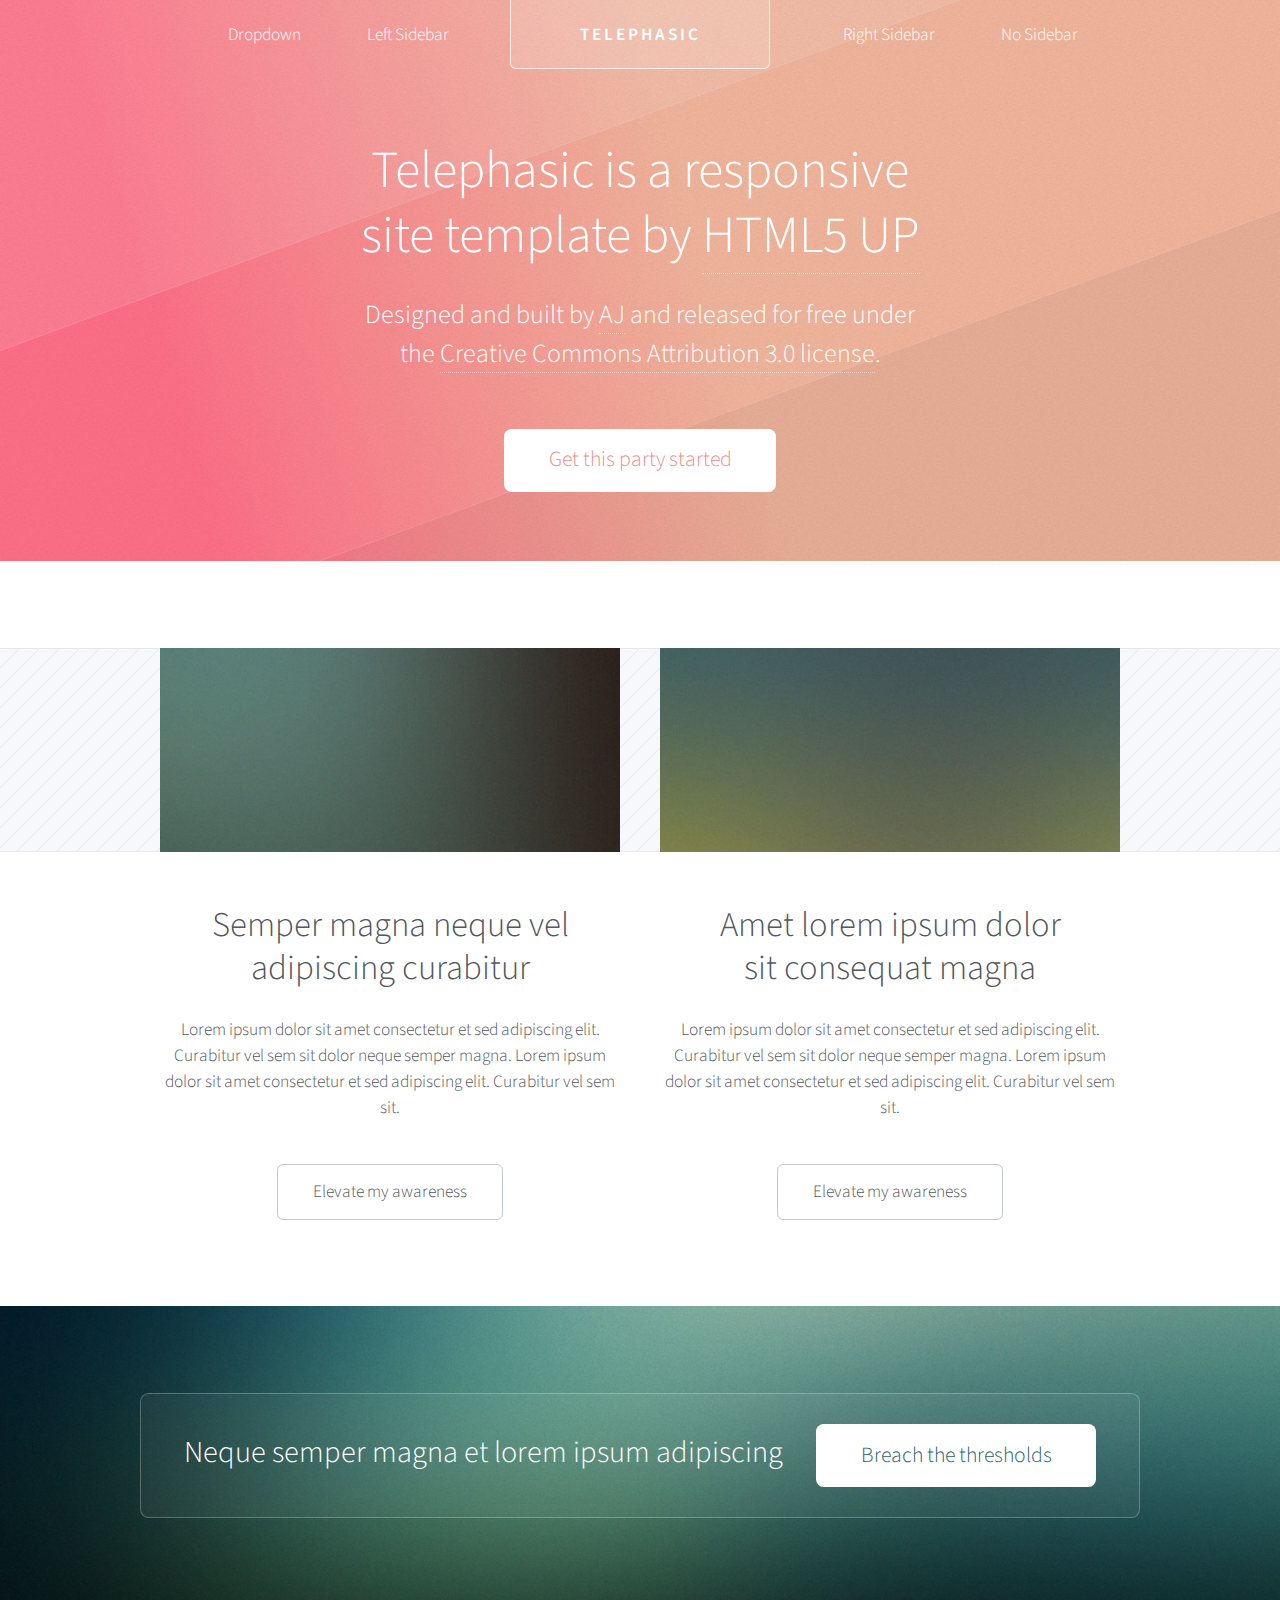
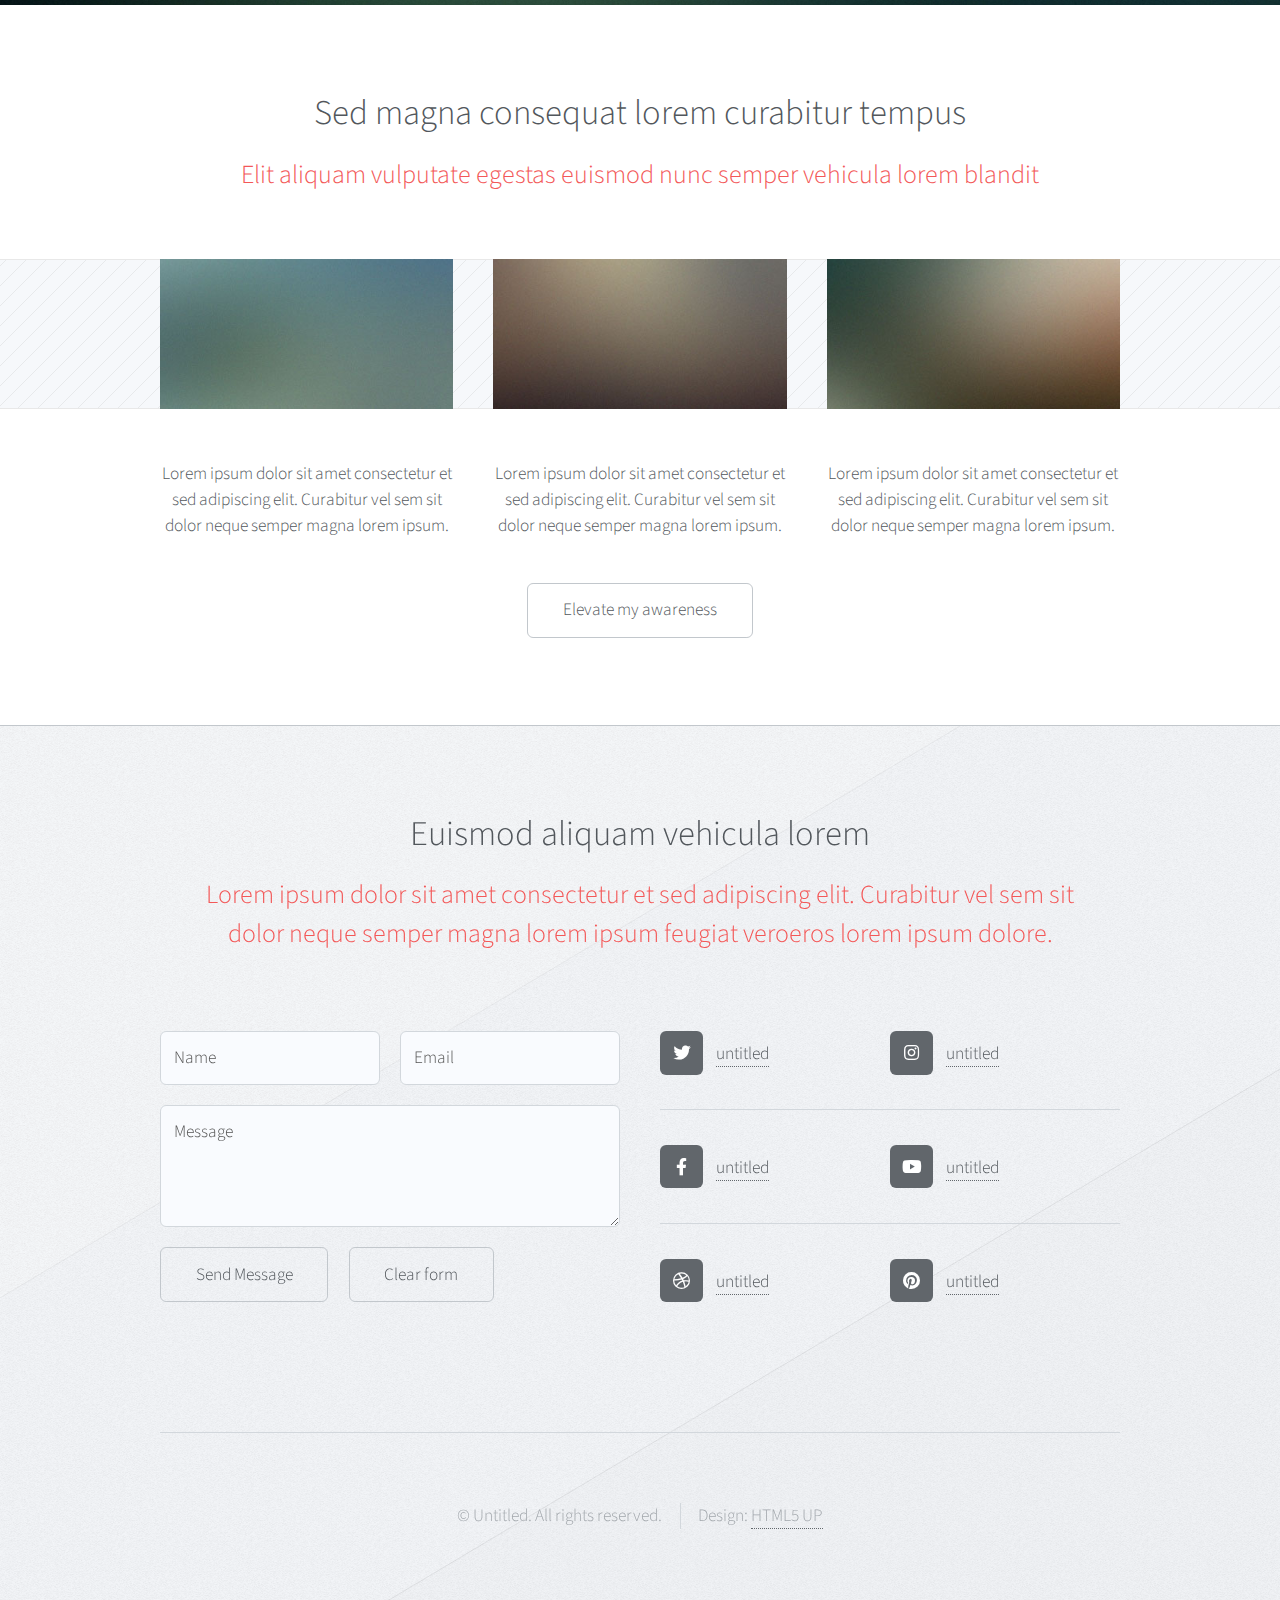
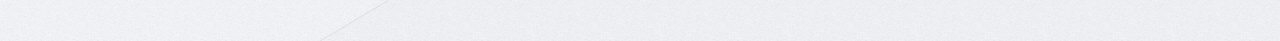
<file: index.html>
<!DOCTYPE HTML>
<!--
	Telephasic by HTML5 UP
	html5up.net | @ajlkn
	Free for personal and commercial use under the CCA 3.0 license (html5up.net/license)
-->
<html>
	<head>
		<title>Telephasic by HTML5 UP</title>
		<meta charset="utf-8" />
		<meta name="viewport" content="width=device-width, initial-scale=1, user-scalable=no" />
		<link rel="stylesheet" href="assets/css/main.css" />
	</head>
	<body class="homepage is-preload">
		<div id="page-wrapper">

			<!-- Header -->
				<div id="header-wrapper">
					<div id="header" class="container">

						<!-- Logo -->
							<h1 id="logo"><a href="index.html">Telephasic</a></h1>

						<!-- Nav -->
							<nav id="nav">
								<ul>
									<li>
										<a href="#">Dropdown</a>
										<ul>
											<li><a href="#">Lorem ipsum dolor</a></li>
											<li><a href="#">Magna phasellus</a></li>
											<li><a href="#">Etiam dolore nisl</a></li>
											<li>
												<a href="#">Phasellus consequat</a>
												<ul>
													<li><a href="#">Lorem ipsum dolor</a></li>
													<li><a href="#">Phasellus consequat</a></li>
													<li><a href="#">Magna phasellus</a></li>
													<li><a href="#">Etiam dolore nisl</a></li>
												</ul>
											</li>
											<li><a href="#">Veroeros feugiat</a></li>
										</ul>
									</li>
									<li><a href="left-sidebar.html">Left Sidebar</a></li>
									<li class="break"><a href="right-sidebar.html">Right Sidebar</a></li>
									<li><a href="no-sidebar.html">No Sidebar</a></li>
								</ul>
							</nav>

					</div>

					<!-- Hero -->
						<section id="hero" class="container">
							<header>
								<h2>Telephasic is a responsive
								<br />
								site template by <a href="http://html5up.net">HTML5 UP</a></h2>
							</header>
							<p>Designed and built by <a href="http://twitter.com/ajlkn">AJ</a> and released for free under
							<br />
							the <a href="http://html5up.net/license">Creative Commons Attribution 3.0 license</a>.</p>
							<ul class="actions">
								<li><a href="#" class="button">Get this party started</a></li>
							</ul>
						</section>

				</div>

			<!-- Features 1 -->
				<div class="wrapper">
					<div class="container">
						<div class="row">
							<section class="col-6 col-12-narrower feature">
								<div class="image-wrapper first">
									<a href="#" class="image featured first"><img src="images/pic01.jpg" alt="" /></a>
								</div>
								<header>
									<h2>Semper magna neque vel<br />
									adipiscing curabitur</h2>
								</header>
								<p>Lorem ipsum dolor sit amet consectetur et sed adipiscing elit. Curabitur vel
								sem sit dolor neque semper magna. Lorem ipsum dolor sit amet consectetur et sed
								adipiscing elit. Curabitur vel sem sit.</p>
								<ul class="actions">
									<li><a href="#" class="button">Elevate my awareness</a></li>
								</ul>
							</section>
							<section class="col-6 col-12-narrower feature">
								<div class="image-wrapper">
									<a href="#" class="image featured"><img src="images/pic02.jpg" alt="" /></a>
								</div>
								<header>
									<h2>Amet lorem ipsum dolor<br />
									sit consequat magna</h2>
								</header>
								<p>Lorem ipsum dolor sit amet consectetur et sed adipiscing elit. Curabitur vel
								sem sit dolor neque semper magna. Lorem ipsum dolor sit amet consectetur et sed
								adipiscing elit. Curabitur vel sem sit.</p>
								<ul class="actions">
									<li><a href="#" class="button">Elevate my awareness</a></li>
								</ul>
							</section>
						</div>
					</div>
				</div>

			<!-- Promo -->
				<div id="promo-wrapper">
					<section id="promo">
						<h2>Neque semper magna et lorem ipsum adipiscing</h2>
						<a href="#" class="button">Breach the thresholds</a>
					</section>
				</div>

			<!-- Features 2 -->
				<div class="wrapper">
					<section class="container">
						<header class="major">
							<h2>Sed magna consequat lorem curabitur tempus</h2>
							<p>Elit aliquam vulputate egestas euismod nunc semper vehicula lorem blandit</p>
						</header>
						<div class="row features">
							<section class="col-4 col-12-narrower feature">
								<div class="image-wrapper first">
									<a href="#" class="image featured"><img src="images/pic03.jpg" alt="" /></a>
								</div>
								<p>Lorem ipsum dolor sit amet consectetur et sed adipiscing elit. Curabitur
								vel sem sit dolor neque semper magna lorem ipsum.</p>
							</section>
							<section class="col-4 col-12-narrower feature">
								<div class="image-wrapper">
									<a href="#" class="image featured"><img src="images/pic04.jpg" alt="" /></a>
								</div>
								<p>Lorem ipsum dolor sit amet consectetur et sed adipiscing elit. Curabitur
								vel sem sit dolor neque semper magna lorem ipsum.</p>
							</section>
							<section class="col-4 col-12-narrower feature">
								<div class="image-wrapper">
									<a href="#" class="image featured"><img src="images/pic05.jpg" alt="" /></a>
								</div>
								<p>Lorem ipsum dolor sit amet consectetur et sed adipiscing elit. Curabitur
								vel sem sit dolor neque semper magna lorem ipsum.</p>
							</section>
						</div>
						<ul class="actions major">
							<li><a href="#" class="button">Elevate my awareness</a></li>
						</ul>
					</section>
				</div>

			<!-- Footer -->
				<div id="footer-wrapper">
					<div id="footer" class="container">
						<header class="major">
							<h2>Euismod aliquam vehicula lorem</h2>
							<p>Lorem ipsum dolor sit amet consectetur et sed adipiscing elit. Curabitur vel sem sit<br />
							dolor neque semper magna lorem ipsum feugiat veroeros lorem ipsum dolore.</p>
						</header>
						<div class="row">
							<section class="col-6 col-12-narrower">
								<form method="post" action="#">
									<div class="row gtr-50">
										<div class="col-6 col-12-mobile">
											<input name="name" placeholder="Name" type="text" />
										</div>
										<div class="col-6 col-12-mobile">
											<input name="email" placeholder="Email" type="text" />
										</div>
										<div class="col-12">
											<textarea name="message" placeholder="Message"></textarea>
										</div>
										<div class="col-12">
											<ul class="actions">
												<li><input type="submit" value="Send Message" /></li>
												<li><input type="reset" value="Clear form" /></li>
											</ul>
										</div>
									</div>
								</form>
							</section>
							<section class="col-6 col-12-narrower">
								<div class="row gtr-0">
									<ul class="divided icons col-6 col-12-mobile">
										<li class="icon brands fa-twitter"><a href="#"><span class="extra">twitter.com/</span>untitled</a></li>
										<li class="icon brands fa-facebook-f"><a href="#"><span class="extra">facebook.com/</span>untitled</a></li>
										<li class="icon brands fa-dribbble"><a href="#"><span class="extra">dribbble.com/</span>untitled</a></li>
									</ul>
									<ul class="divided icons col-6 col-12-mobile">
										<li class="icon brands fa-instagram"><a href="#"><span class="extra">instagram.com/</span>untitled</a></li>
										<li class="icon brands fa-youtube"><a href="#"><span class="extra">youtube.com/</span>untitled</a></li>
										<li class="icon brands fa-pinterest"><a href="#"><span class="extra">pinterest.com/</span>untitled</a></li>
									</ul>
								</div>
							</section>
						</div>
					</div>
					<div id="copyright" class="container">
						<ul class="menu">
							<li>&copy; Untitled. All rights reserved.</li><li>Design: <a href="http://html5up.net">HTML5 UP</a></li>
						</ul>
					</div>
				</div>

		</div>

		<!-- Scripts -->
			<script src="assets/js/jquery.min.js"></script>
			<script src="assets/js/jquery.dropotron.min.js"></script>
			<script src="assets/js/browser.min.js"></script>
			<script src="assets/js/breakpoints.min.js"></script>
			<script src="assets/js/util.js"></script>
			<script src="assets/js/main.js"></script>

	</body>
</html>
</file>
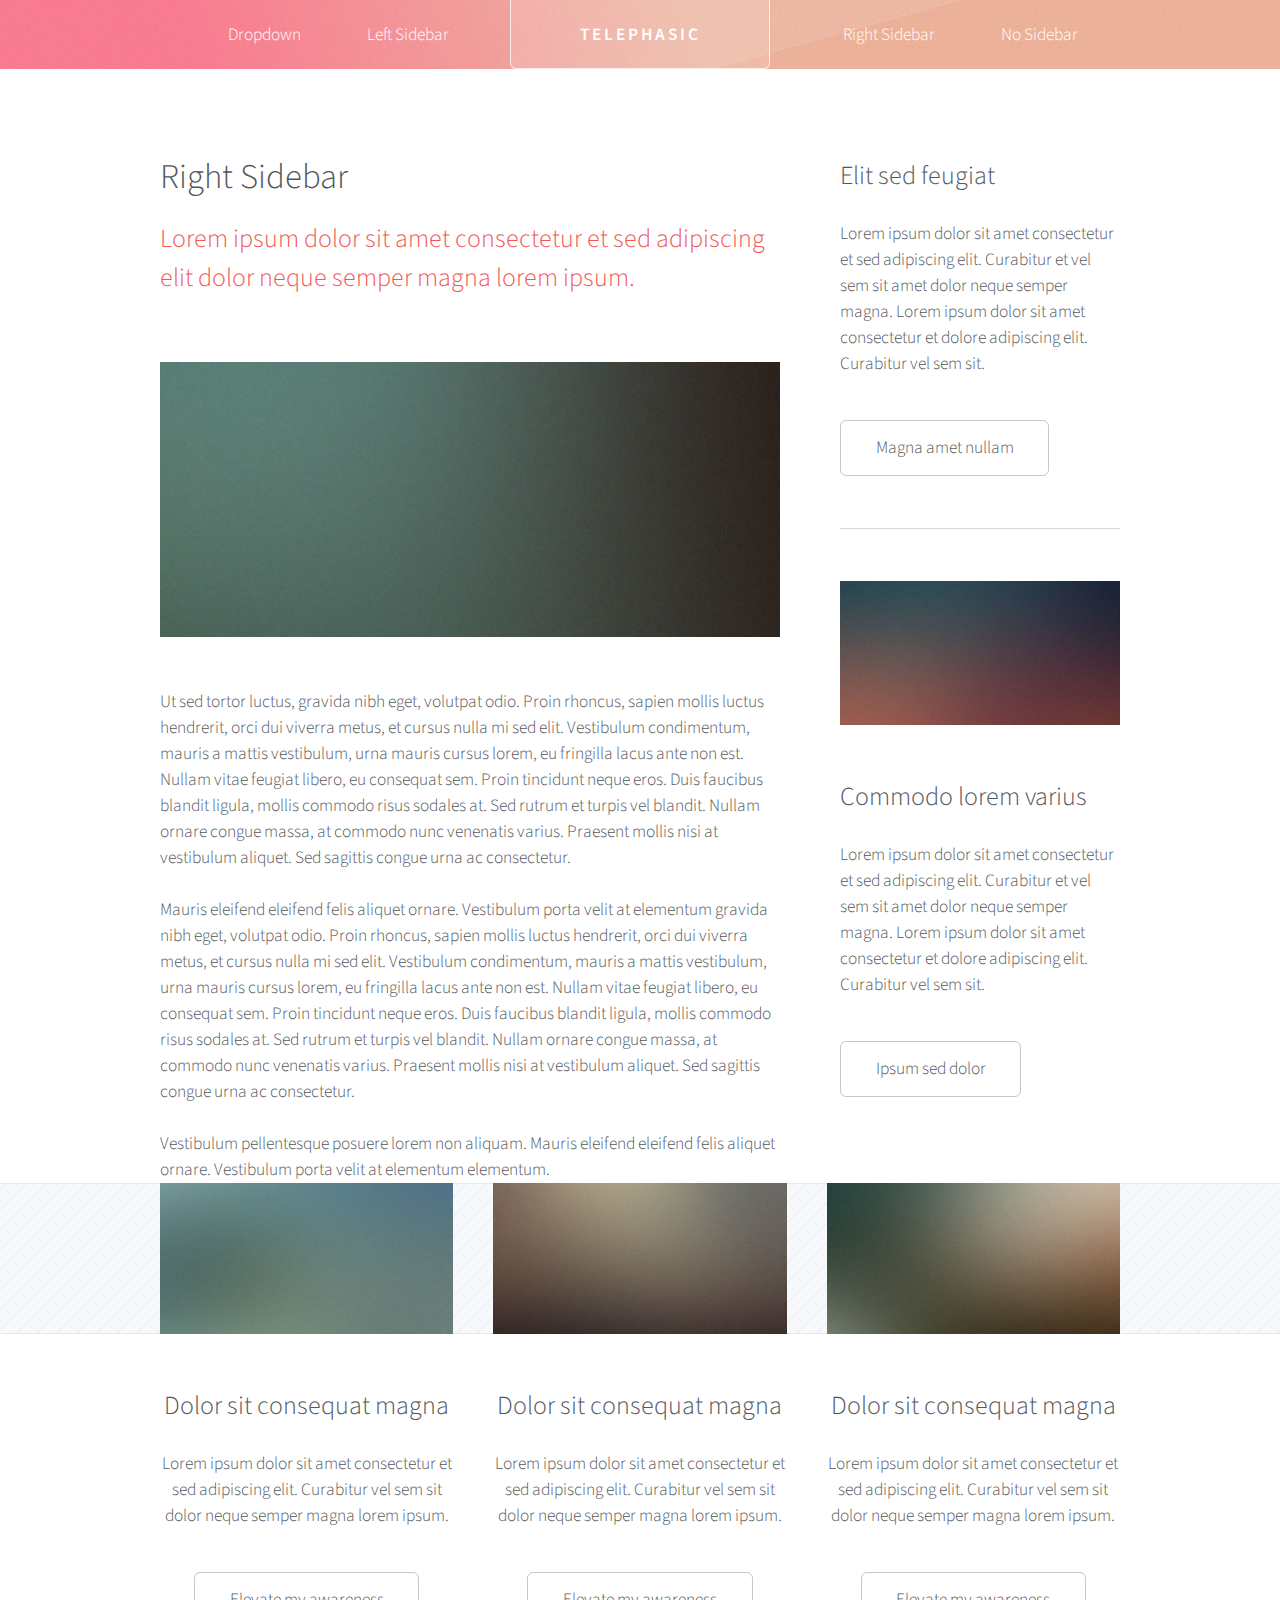
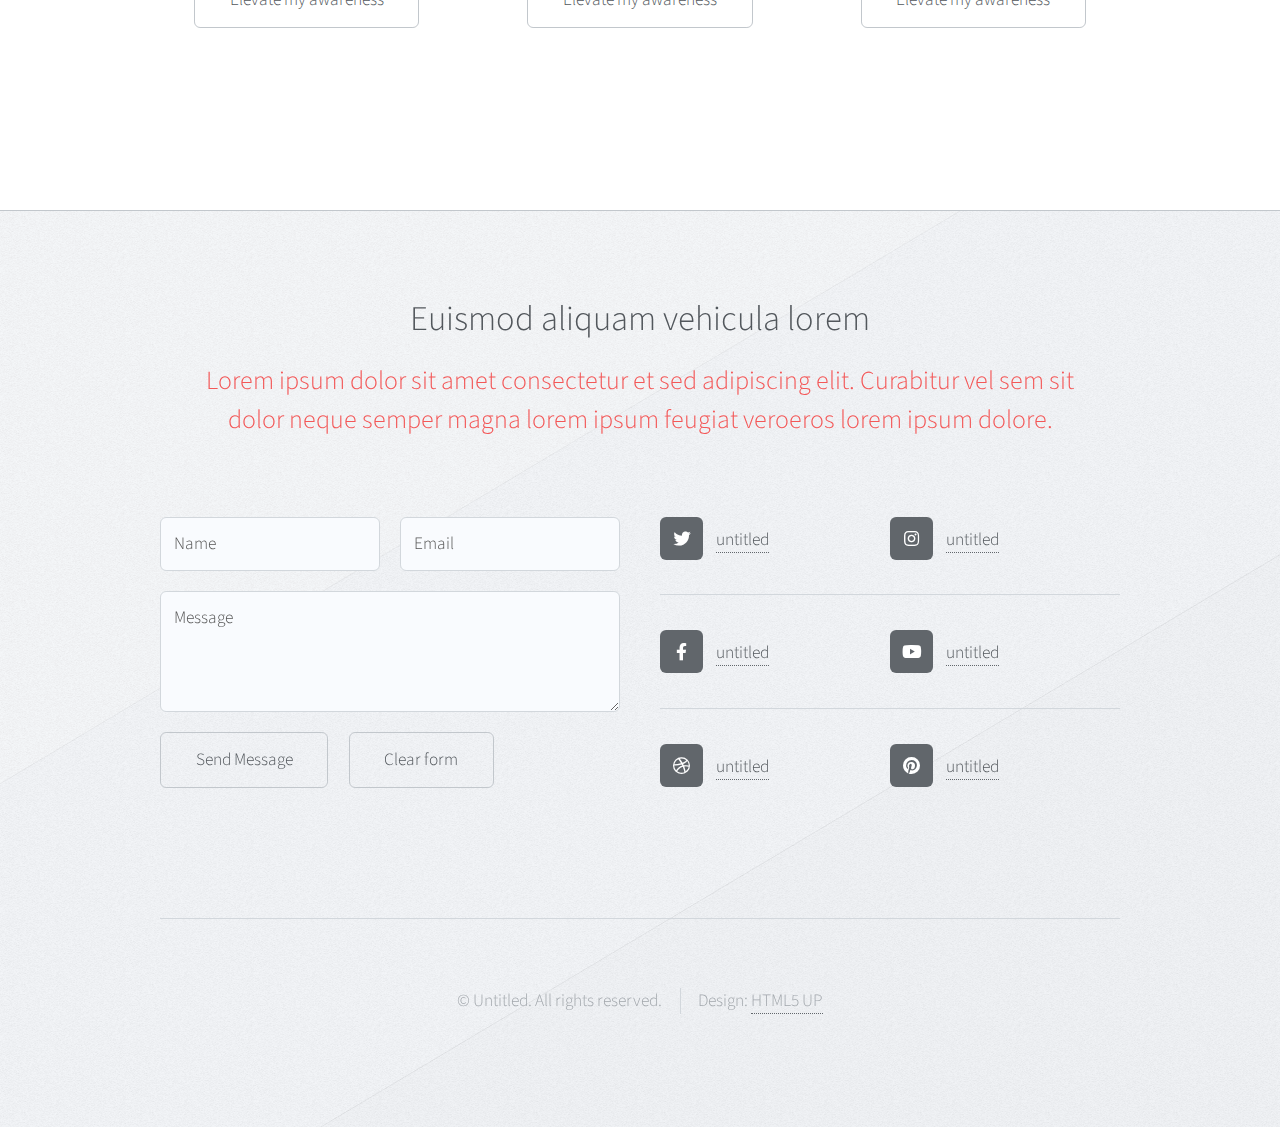
<file: about.html>
<!DOCTYPE HTML>
<!--
	Telephasic by HTML5 UP
	html5up.net | @ajlkn
	Free for personal and commercial use under the CCA 3.0 license (html5up.net/license)
-->
<html>
	<head>
		<title>Telephasic by HTML5 UP</title>
		<meta charset="utf-8" />
		<meta name="viewport" content="width=device-width, initial-scale=1, user-scalable=no" />
		<link rel="stylesheet" href="assets/css/main.css" />
	</head>
	<body class="right-sidebar is-preload">
		<div id="page-wrapper">

			<!-- Header -->
				<div id="header-wrapper">
					<div id="header" class="container">

						<!-- Logo -->
							<h1 id="logo"><a href="index.html">Telephasic</a></h1>

						<!-- Nav -->
							<nav id="nav">
								<ul>
									<li>
										<a href="#">Dropdown</a>
										<ul>
											<li><a href="#">Lorem ipsum dolor</a></li>
											<li><a href="#">Magna phasellus</a></li>
											<li><a href="#">Etiam dolore nisl</a></li>
											<li>
												<a href="#">Phasellus consequat</a>
												<ul>
													<li><a href="#">Lorem ipsum dolor</a></li>
													<li><a href="#">Phasellus consequat</a></li>
													<li><a href="#">Magna phasellus</a></li>
													<li><a href="#">Etiam dolore nisl</a></li>
												</ul>
											</li>
											<li><a href="#">Veroeros feugiat</a></li>
										</ul>
									</li>
									<li><a href="left-sidebar.html">Left Sidebar</a></li>
									<li class="break"><a href="right-sidebar.html">Right Sidebar</a></li>
									<li><a href="no-sidebar.html">No Sidebar</a></li>
								</ul>
							</nav>

					</div>
				</div>

			<!-- Main -->
				<div class="wrapper">
					<div class="container" id="main">
						<div class="row gtr-150">
							<div class="col-8 col-12-narrower">

								<!-- Content -->
									<article id="content">
										<header>
											<h2>Right Sidebar</h2>
											<p>Lorem ipsum dolor sit amet consectetur et sed adipiscing elit
											dolor neque semper magna lorem ipsum.</p>
										</header>
										<a href="#" class="image featured"><img src="images/pic01.jpg" alt="" /></a>
										<p>Ut sed tortor luctus, gravida nibh eget, volutpat odio. Proin rhoncus, sapien
										mollis luctus hendrerit, orci dui viverra metus, et cursus nulla mi sed elit. Vestibulum
										condimentum, mauris a mattis vestibulum, urna mauris cursus lorem, eu fringilla lacus
										ante non est. Nullam vitae feugiat libero, eu consequat sem. Proin tincidunt neque
										eros. Duis faucibus blandit ligula, mollis commodo risus sodales at. Sed rutrum et
										turpis vel blandit. Nullam ornare congue massa, at commodo nunc venenatis varius.
										Praesent mollis nisi at vestibulum aliquet. Sed sagittis congue urna ac consectetur.</p>
										<p>Mauris eleifend eleifend felis aliquet ornare. Vestibulum porta velit at elementum
										gravida nibh eget, volutpat odio. Proin rhoncus, sapien
										mollis luctus hendrerit, orci dui viverra metus, et cursus nulla mi sed elit. Vestibulum
										condimentum, mauris a mattis vestibulum, urna mauris cursus lorem, eu fringilla lacus
										ante non est. Nullam vitae feugiat libero, eu consequat sem. Proin tincidunt neque
										eros. Duis faucibus blandit ligula, mollis commodo risus sodales at. Sed rutrum et
										turpis vel blandit. Nullam ornare congue massa, at commodo nunc venenatis varius.
										Praesent mollis nisi at vestibulum aliquet. Sed sagittis congue urna ac consectetur.</p>
										<p>Vestibulum pellentesque posuere lorem non aliquam. Mauris eleifend eleifend
										felis aliquet ornare. Vestibulum porta velit at elementum elementum.</p>
									</article>

							</div>
							<div class="col-4 col-12-narrower">

								<!-- Sidebar -->
									<section id="sidebar">
										<section>
											<header>
												<h3>Elit sed feugiat</h3>
											</header>
											<p>Lorem ipsum dolor sit amet consectetur et sed adipiscing elit. Curabitur et vel
											sem sit amet dolor neque semper magna. Lorem ipsum dolor sit amet consectetur et dolore
											adipiscing elit. Curabitur vel sem sit.</p>
											<ul class="actions">
												<li><a href="#" class="button">Magna amet nullam</a></li>
											</ul>
										</section>
										<section>
											<a href="#" class="image featured"><img src="images/pic07.jpg" alt="" /></a>
											<header>
												<h3>Commodo lorem varius</h3>
											</header>
											<p>Lorem ipsum dolor sit amet consectetur et sed adipiscing elit. Curabitur et vel
											sem sit amet dolor neque semper magna. Lorem ipsum dolor sit amet consectetur et dolore
											adipiscing elit. Curabitur vel sem sit.</p>
											<ul class="actions">
												<li><a href="#" class="button">Ipsum sed dolor</a></li>
											</ul>
										</section>
									</section>

							</div>
						</div>
						<div class="row features">
							<section class="col-4 col-12-narrower feature">
								<div class="image-wrapper first">
									<a href="#" class="image featured"><img src="images/pic03.jpg" alt="" /></a>
								</div>
								<header>
									<h3>Dolor sit consequat magna</h3>
								</header>
								<p>Lorem ipsum dolor sit amet consectetur et sed adipiscing elit. Curabitur
								vel sem sit dolor neque semper magna lorem ipsum.</p>
								<ul class="actions">
									<li><a href="#" class="button">Elevate my awareness</a></li>
								</ul>
							</section>
							<section class="col-4 col-12-narrower feature">
								<div class="image-wrapper">
									<a href="#" class="image featured"><img src="images/pic04.jpg" alt="" /></a>
								</div>
								<header>
									<h3>Dolor sit consequat magna</h3>
								</header>
								<p>Lorem ipsum dolor sit amet consectetur et sed adipiscing elit. Curabitur
								vel sem sit dolor neque semper magna lorem ipsum.</p>
								<ul class="actions">
									<li><a href="#" class="button">Elevate my awareness</a></li>
								</ul>
							</section>
							<section class="col-4 col-12-narrower feature">
								<div class="image-wrapper">
									<a href="#" class="image featured"><img src="images/pic05.jpg" alt="" /></a>
								</div>
								<header>
									<h3>Dolor sit consequat magna</h3>
								</header>
								<p>Lorem ipsum dolor sit amet consectetur et sed adipiscing elit. Curabitur
								vel sem sit dolor neque semper magna lorem ipsum.</p>
								<ul class="actions">
									<li><a href="#" class="button">Elevate my awareness</a></li>
								</ul>
							</section>
						</div>
					</div>
				</div>

			<!-- Footer -->
				<div id="footer-wrapper">
					<div id="footer" class="container">
						<header class="major">
							<h2>Euismod aliquam vehicula lorem</h2>
							<p>Lorem ipsum dolor sit amet consectetur et sed adipiscing elit. Curabitur vel sem sit<br />
							dolor neque semper magna lorem ipsum feugiat veroeros lorem ipsum dolore.</p>
						</header>
						<div class="row">
							<section class="col-6 col-12-narrower">
								<form method="post" action="#">
									<div class="row gtr-50">
										<div class="col-6 col-12-mobile">
											<input name="name" placeholder="Name" type="text" />
										</div>
										<div class="col-6 col-12-mobile">
											<input name="email" placeholder="Email" type="text" />
										</div>
										<div class="col-12">
											<textarea name="message" placeholder="Message"></textarea>
										</div>
										<div class="col-12">
											<ul class="actions">
												<li><input type="submit" value="Send Message" /></li>
												<li><input type="reset" value="Clear form" /></li>
											</ul>
										</div>
									</div>
								</form>
							</section>
							<section class="col-6 col-12-narrower">
								<div class="row gtr-0">
									<ul class="divided icons col-6 col-12-mobile">
										<li class="icon brands fa-twitter"><a href="#"><span class="extra">twitter.com/</span>untitled</a></li>
										<li class="icon brands fa-facebook-f"><a href="#"><span class="extra">facebook.com/</span>untitled</a></li>
										<li class="icon brands fa-dribbble"><a href="#"><span class="extra">dribbble.com/</span>untitled</a></li>
									</ul>
									<ul class="divided icons col-6 col-12-mobile">
										<li class="icon brands fa-instagram"><a href="#"><span class="extra">instagram.com/</span>untitled</a></li>
										<li class="icon brands fa-youtube"><a href="#"><span class="extra">youtube.com/</span>untitled</a></li>
										<li class="icon brands fa-pinterest"><a href="#"><span class="extra">pinterest.com/</span>untitled</a></li>
									</ul>
								</div>
							</section>
						</div>
					</div>
					<div id="copyright" class="container">
						<ul class="menu">
							<li>&copy; Untitled. All rights reserved.</li><li>Design: <a href="http://html5up.net">HTML5 UP</a></li>
						</ul>
					</div>
				</div>

		</div>

		<!-- Scripts -->
			<script src="assets/js/jquery.min.js"></script>
			<script src="assets/js/jquery.dropotron.min.js"></script>
			<script src="assets/js/browser.min.js"></script>
			<script src="assets/js/breakpoints.min.js"></script>
			<script src="assets/js/util.js"></script>
			<script src="assets/js/main.js"></script>

	</body>
</html>
</file>
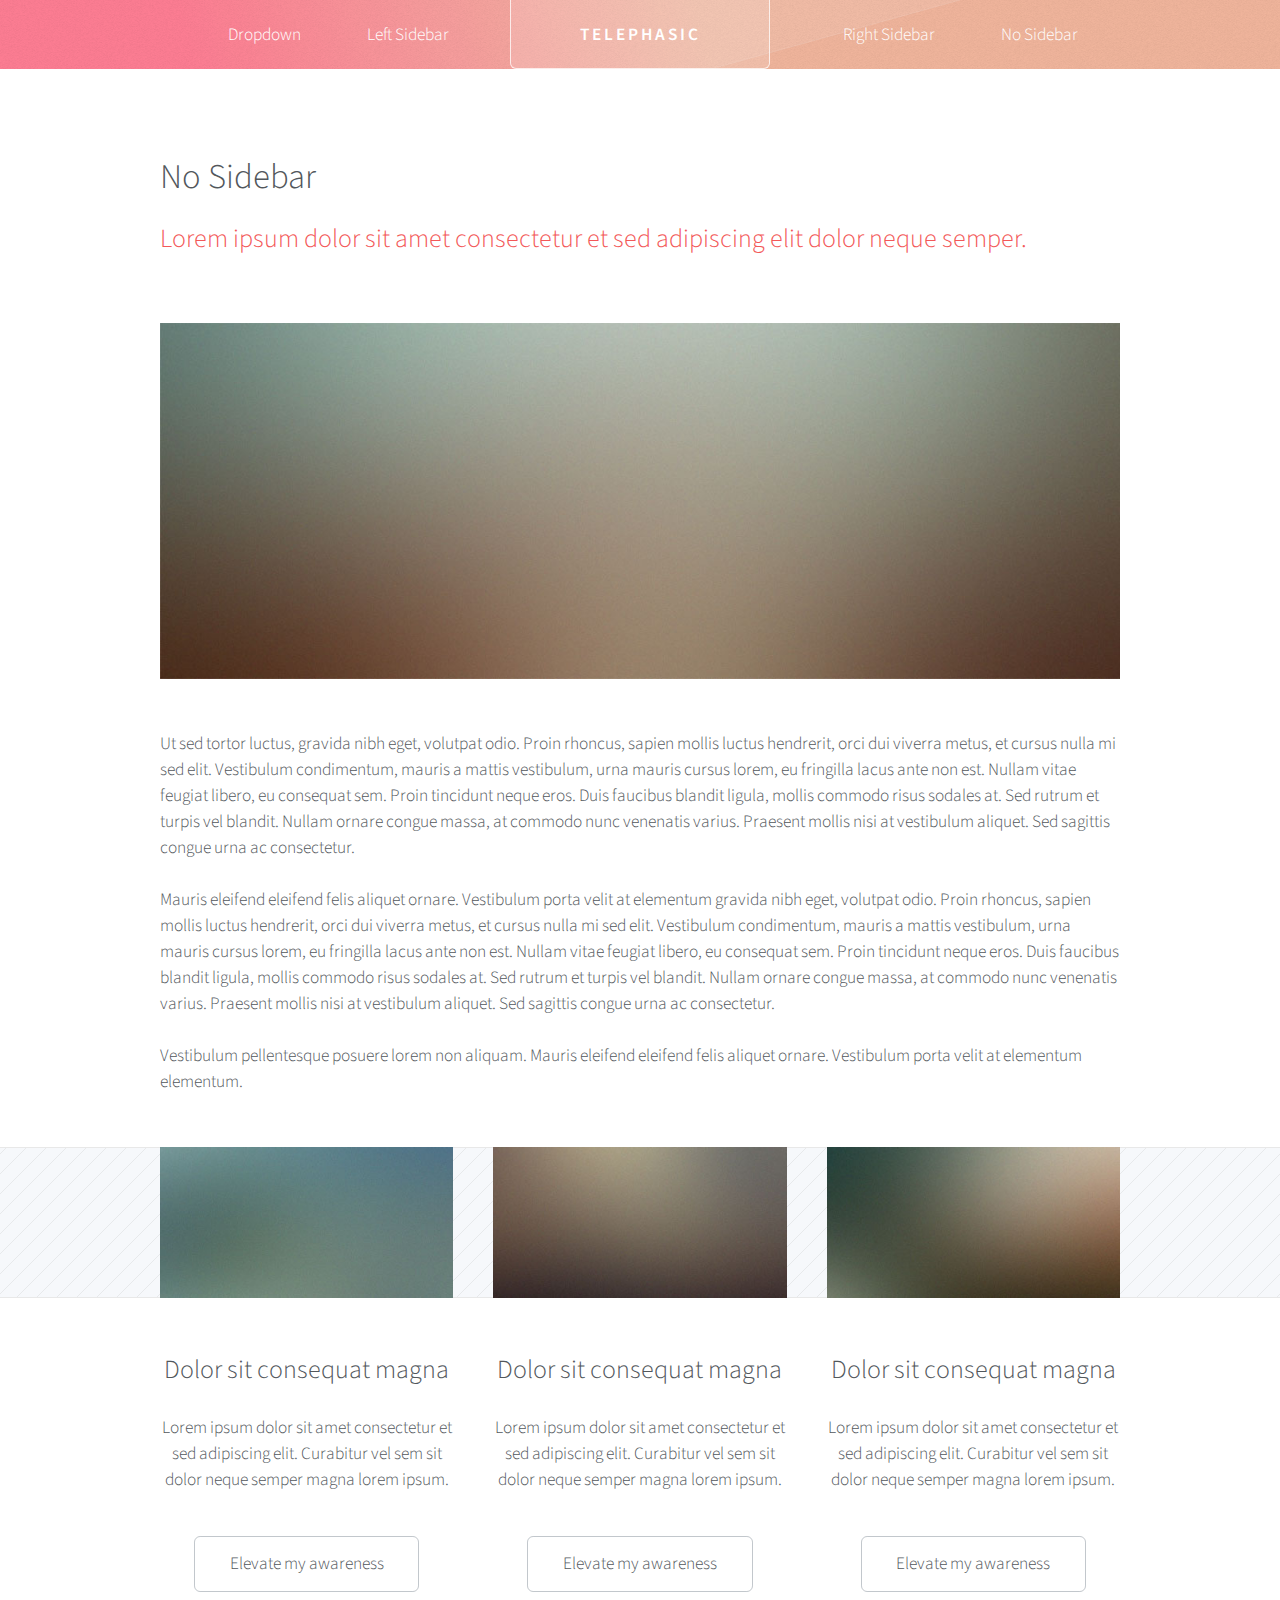
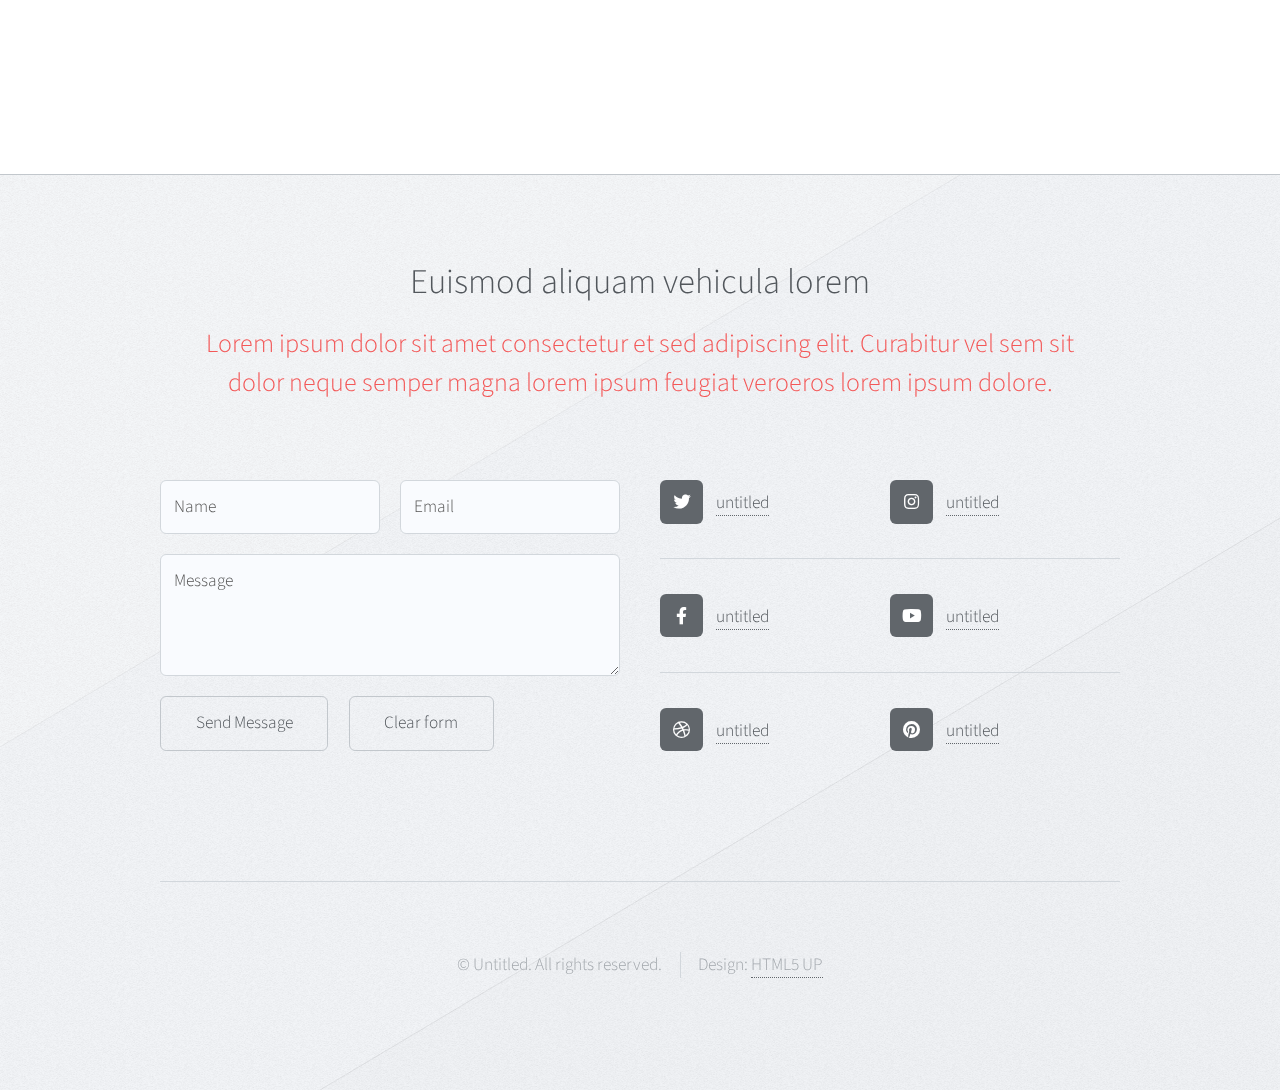
<file: contactus.html>
<!DOCTYPE HTML>
<!--
	Telephasic by HTML5 UP
	html5up.net | @ajlkn
	Free for personal and commercial use under the CCA 3.0 license (html5up.net/license)
-->
<html>
	<head>
		<title>Telephasic by HTML5 UP</title>
		<meta charset="utf-8" />
		<meta name="viewport" content="width=device-width, initial-scale=1, user-scalable=no" />
		<link rel="stylesheet" href="assets/css/main.css" />
	</head>
	<body class="no-sidebar is-preload">
		<div id="page-wrapper">

			<!-- Header -->
				<div id="header-wrapper">
					<div id="header" class="container">

						<!-- Logo -->
							<h1 id="logo"><a href="index.html">Telephasic</a></h1>

						<!-- Nav -->
							<nav id="nav">
								<ul>
									<li>
										<a href="#">Dropdown</a>
										<ul>
											<li><a href="#">Lorem ipsum dolor</a></li>
											<li><a href="#">Magna phasellus</a></li>
											<li><a href="#">Etiam dolore nisl</a></li>
											<li>
												<a href="#">Phasellus consequat</a>
												<ul>
													<li><a href="#">Lorem ipsum dolor</a></li>
													<li><a href="#">Phasellus consequat</a></li>
													<li><a href="#">Magna phasellus</a></li>
													<li><a href="#">Etiam dolore nisl</a></li>
												</ul>
											</li>
											<li><a href="#">Veroeros feugiat</a></li>
										</ul>
									</li>
									<li><a href="left-sidebar.html">Left Sidebar</a></li>
									<li class="break"><a href="right-sidebar.html">Right Sidebar</a></li>
									<li><a href="no-sidebar.html">No Sidebar</a></li>
								</ul>
							</nav>

					</div>
				</div>

			<!-- Main -->
				<div class="wrapper">
					<div class="container" id="main">

						<!-- Content -->
							<article id="content">
								<header>
									<h2>No Sidebar</h2>
									<p>Lorem ipsum dolor sit amet consectetur et sed adipiscing elit
									dolor neque semper.</p>
								</header>
								<a href="#" class="image featured"><img src="images/pic06.jpg" alt="" /></a>
								<p>Ut sed tortor luctus, gravida nibh eget, volutpat odio. Proin rhoncus, sapien
								mollis luctus hendrerit, orci dui viverra metus, et cursus nulla mi sed elit. Vestibulum
								condimentum, mauris a mattis vestibulum, urna mauris cursus lorem, eu fringilla lacus
								ante non est. Nullam vitae feugiat libero, eu consequat sem. Proin tincidunt neque
								eros. Duis faucibus blandit ligula, mollis commodo risus sodales at. Sed rutrum et
								turpis vel blandit. Nullam ornare congue massa, at commodo nunc venenatis varius.
								Praesent mollis nisi at vestibulum aliquet. Sed sagittis congue urna ac consectetur.</p>
								<p>Mauris eleifend eleifend felis aliquet ornare. Vestibulum porta velit at elementum
								gravida nibh eget, volutpat odio. Proin rhoncus, sapien
								mollis luctus hendrerit, orci dui viverra metus, et cursus nulla mi sed elit. Vestibulum
								condimentum, mauris a mattis vestibulum, urna mauris cursus lorem, eu fringilla lacus
								ante non est. Nullam vitae feugiat libero, eu consequat sem. Proin tincidunt neque
								eros. Duis faucibus blandit ligula, mollis commodo risus sodales at. Sed rutrum et
								turpis vel blandit. Nullam ornare congue massa, at commodo nunc venenatis varius.
								Praesent mollis nisi at vestibulum aliquet. Sed sagittis congue urna ac consectetur.</p>
								<p>Vestibulum pellentesque posuere lorem non aliquam. Mauris eleifend eleifend
								felis aliquet ornare. Vestibulum porta velit at elementum elementum.</p>
							</article>

						<div class="row features">
							<section class="col-4 col-12-narrower feature">
								<div class="image-wrapper first">
									<a href="#" class="image featured"><img src="images/pic03.jpg" alt="" /></a>
								</div>
								<header>
									<h3>Dolor sit consequat magna</h3>
								</header>
								<p>Lorem ipsum dolor sit amet consectetur et sed adipiscing elit. Curabitur
								vel sem sit dolor neque semper magna lorem ipsum.</p>
								<ul class="actions">
									<li><a href="#" class="button">Elevate my awareness</a></li>
								</ul>
							</section>
							<section class="col-4 col-12-narrower feature">
								<div class="image-wrapper">
									<a href="#" class="image featured"><img src="images/pic04.jpg" alt="" /></a>
								</div>
								<header>
									<h3>Dolor sit consequat magna</h3>
								</header>
								<p>Lorem ipsum dolor sit amet consectetur et sed adipiscing elit. Curabitur
								vel sem sit dolor neque semper magna lorem ipsum.</p>
								<ul class="actions">
									<li><a href="#" class="button">Elevate my awareness</a></li>
								</ul>
							</section>
							<section class="col-4 col-12-narrower feature">
								<div class="image-wrapper">
									<a href="#" class="image featured"><img src="images/pic05.jpg" alt="" /></a>
								</div>
								<header>
									<h3>Dolor sit consequat magna</h3>
								</header>
								<p>Lorem ipsum dolor sit amet consectetur et sed adipiscing elit. Curabitur
								vel sem sit dolor neque semper magna lorem ipsum.</p>
								<ul class="actions">
									<li><a href="#" class="button">Elevate my awareness</a></li>
								</ul>
							</section>
						</div>
					</div>
				</div>

			<!-- Footer -->
				<div id="footer-wrapper">
					<div id="footer" class="container">
						<header class="major">
							<h2>Euismod aliquam vehicula lorem</h2>
							<p>Lorem ipsum dolor sit amet consectetur et sed adipiscing elit. Curabitur vel sem sit<br />
							dolor neque semper magna lorem ipsum feugiat veroeros lorem ipsum dolore.</p>
						</header>
						<div class="row">
							<section class="col-6 col-12-narrower">
								<form method="post" action="#">
									<div class="row gtr-50">
										<div class="col-6 col-12-mobile">
											<input name="name" placeholder="Name" type="text" />
										</div>
										<div class="col-6 col-12-mobile">
											<input name="email" placeholder="Email" type="text" />
										</div>
										<div class="col-12">
											<textarea name="message" placeholder="Message"></textarea>
										</div>
										<div class="col-12">
											<ul class="actions">
												<li><input type="submit" value="Send Message" /></li>
												<li><input type="reset" value="Clear form" /></li>
											</ul>
										</div>
									</div>
								</form>
							</section>
							<section class="col-6 col-12-narrower">
								<div class="row gtr-0">
									<ul class="divided icons col-6 col-12-mobile">
										<li class="icon brands fa-twitter"><a href="#"><span class="extra">twitter.com/</span>untitled</a></li>
										<li class="icon brands fa-facebook-f"><a href="#"><span class="extra">facebook.com/</span>untitled</a></li>
										<li class="icon brands fa-dribbble"><a href="#"><span class="extra">dribbble.com/</span>untitled</a></li>
									</ul>
									<ul class="divided icons col-6 col-12-mobile">
										<li class="icon brands fa-instagram"><a href="#"><span class="extra">instagram.com/</span>untitled</a></li>
										<li class="icon brands fa-youtube"><a href="#"><span class="extra">youtube.com/</span>untitled</a></li>
										<li class="icon brands fa-pinterest"><a href="#"><span class="extra">pinterest.com/</span>untitled</a></li>
									</ul>
								</div>
							</section>
						</div>
					</div>
					<div id="copyright" class="container">
						<ul class="menu">
							<li>&copy; Untitled. All rights reserved.</li><li>Design: <a href="http://html5up.net">HTML5 UP</a></li>
						</ul>
					</div>
				</div>

		</div>

		<!-- Scripts -->
			<script src="assets/js/jquery.min.js"></script>
			<script src="assets/js/jquery.dropotron.min.js"></script>
			<script src="assets/js/browser.min.js"></script>
			<script src="assets/js/breakpoints.min.js"></script>
			<script src="assets/js/util.js"></script>
			<script src="assets/js/main.js"></script>

	</body>
</html>
</file>
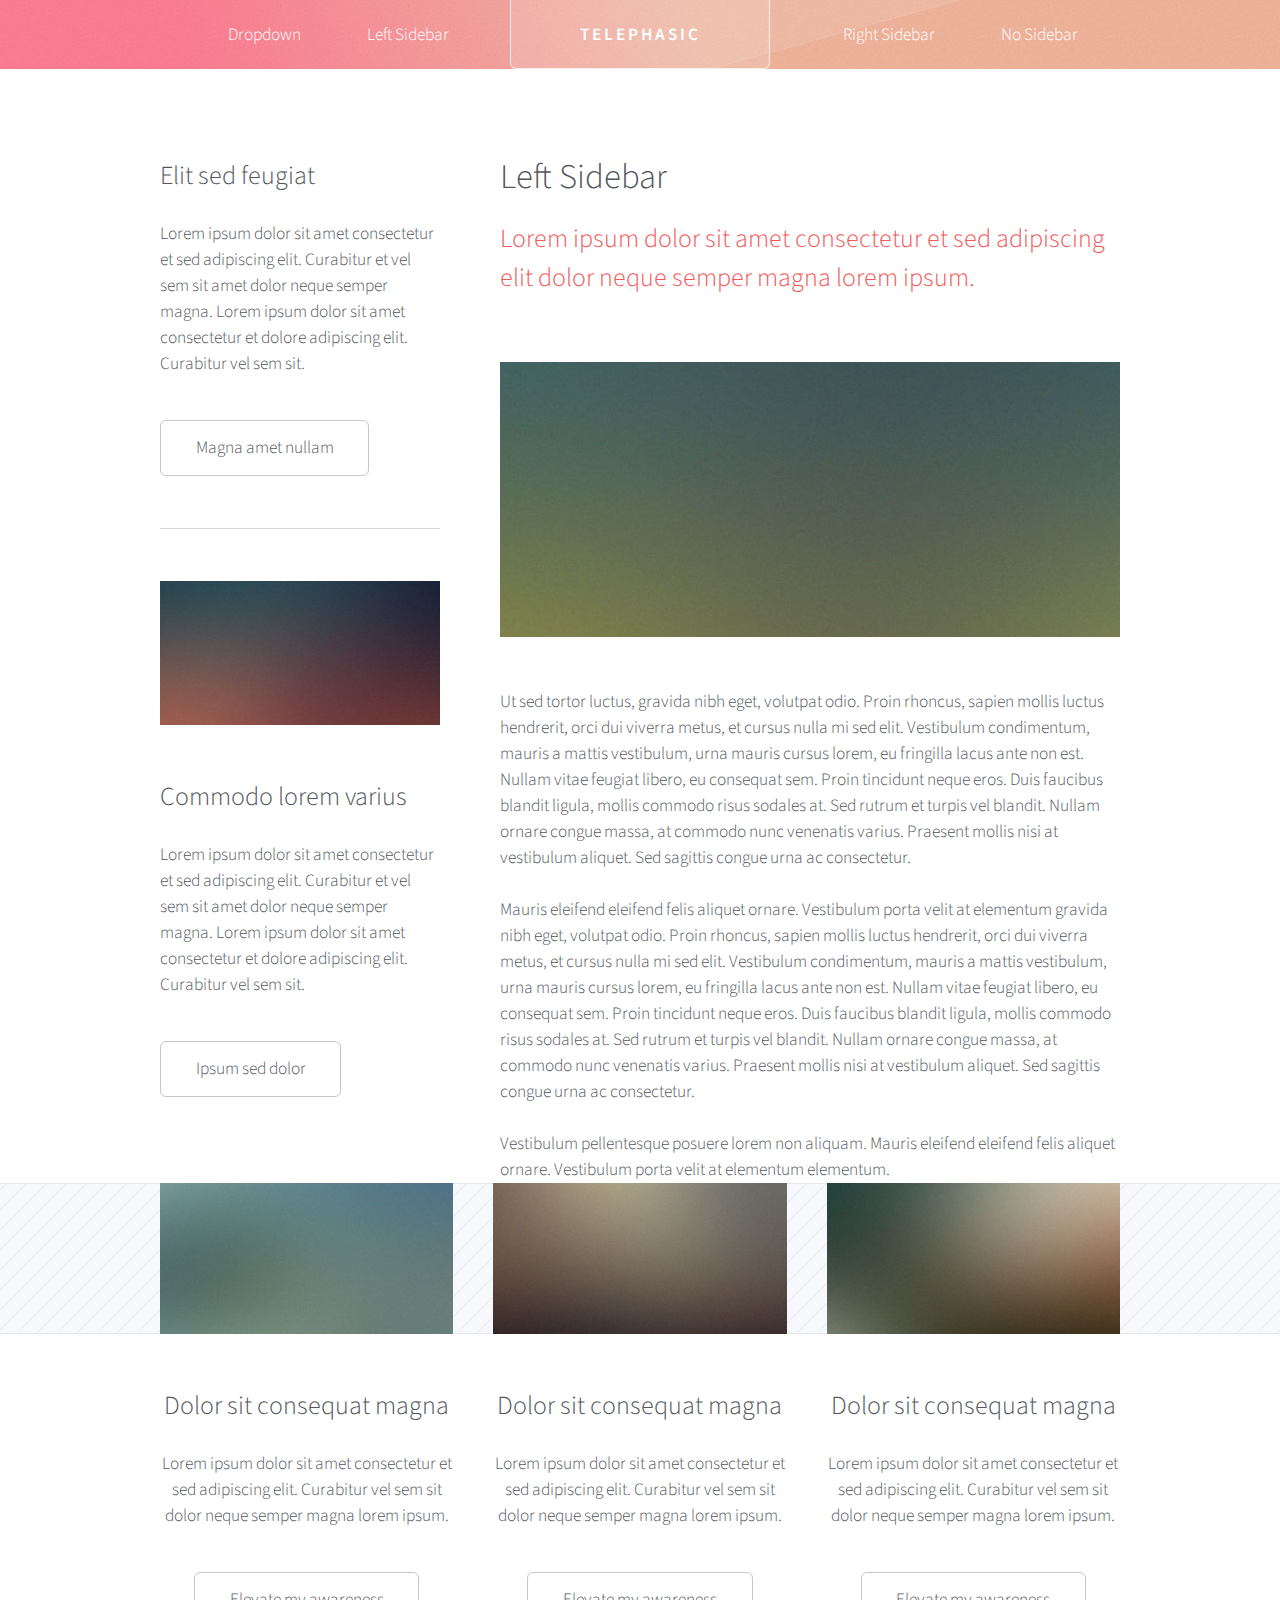
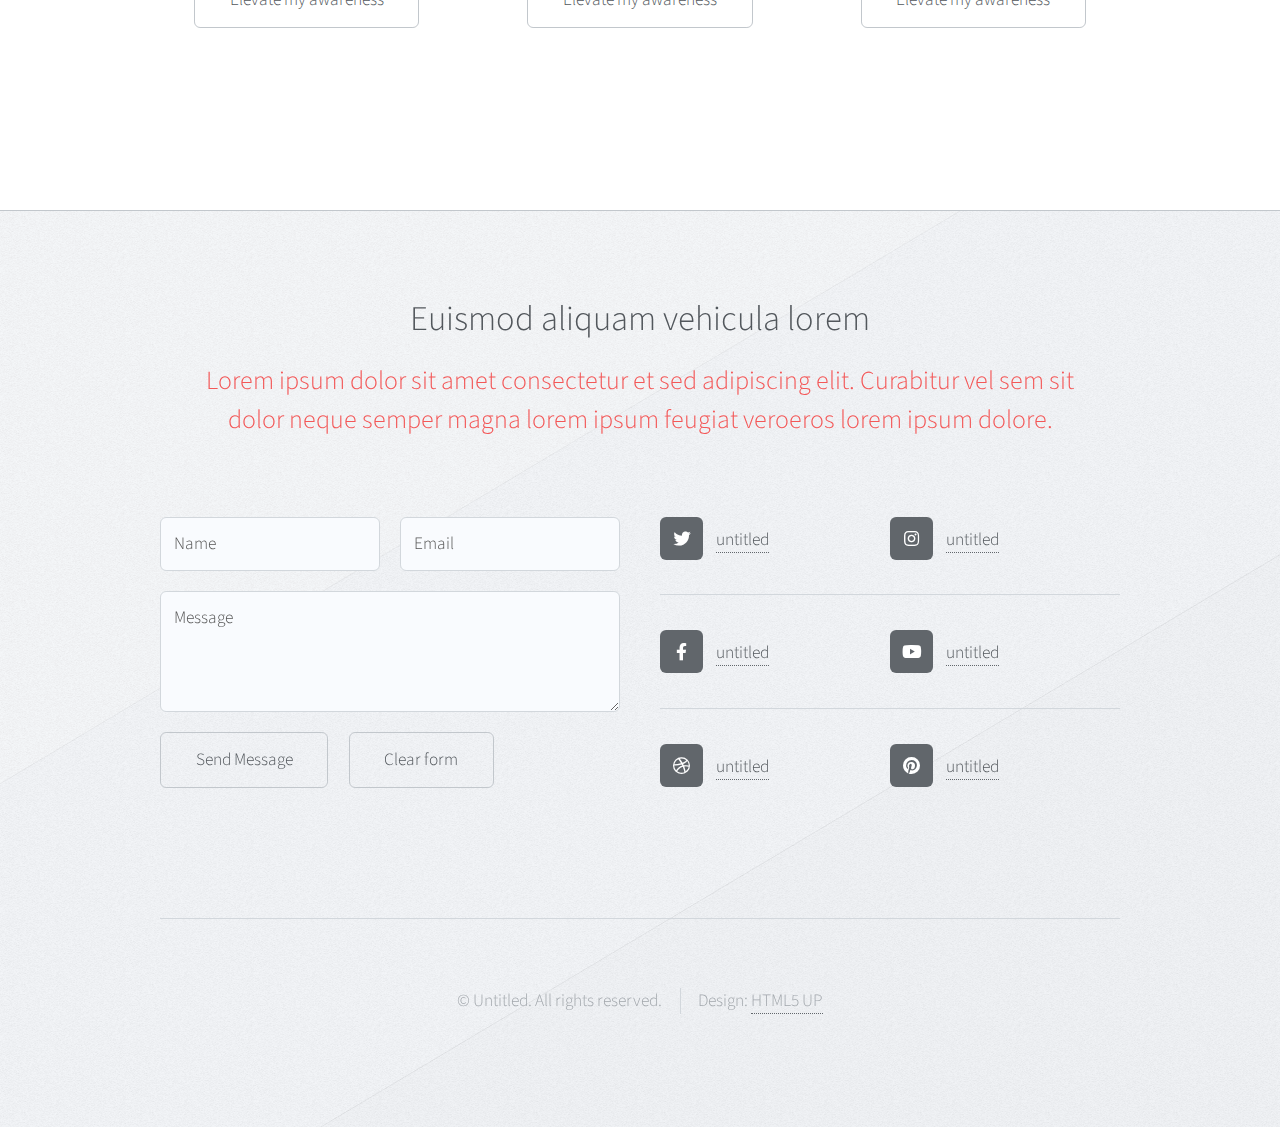
<file: home.html>
<!DOCTYPE HTML>
<!--
	Telephasic by HTML5 UP
	html5up.net | @ajlkn
	Free for personal and commercial use under the CCA 3.0 license (html5up.net/license)
-->
<html>
	<head>
		<title>Telephasic by HTML5 UP</title>
		<meta charset="utf-8" />
		<meta name="viewport" content="width=device-width, initial-scale=1, user-scalable=no" />
		<link rel="stylesheet" href="assets/css/main.css" />
	</head>
	<body class="left-sidebar is-preload">
		<div id="page-wrapper">

			<!-- Header -->
				<div id="header-wrapper">
					<div id="header" class="container">

						<!-- Logo -->
							<h1 id="logo"><a href="index.html">Telephasic</a></h1>

						<!-- Nav -->
							<nav id="nav">
								<ul>
									<li>
										<a href="#">Dropdown</a>
										<ul>
											<li><a href="#">Lorem ipsum dolor</a></li>
											<li><a href="#">Magna phasellus</a></li>
											<li><a href="#">Etiam dolore nisl</a></li>
											<li>
												<a href="#">Phasellus consequat</a>
												<ul>
													<li><a href="#">Lorem ipsum dolor</a></li>
													<li><a href="#">Phasellus consequat</a></li>
													<li><a href="#">Magna phasellus</a></li>
													<li><a href="#">Etiam dolore nisl</a></li>
												</ul>
											</li>
											<li><a href="#">Veroeros feugiat</a></li>
										</ul>
									</li>
									<li><a href="left-sidebar.html">Left Sidebar</a></li>
									<li class="break"><a href="right-sidebar.html">Right Sidebar</a></li>
									<li><a href="no-sidebar.html">No Sidebar</a></li>
								</ul>
							</nav>

					</div>
				</div>

			<!-- Main -->
				<div class="wrapper">
					<div class="container" id="main">
						<div class="row gtr-150">
							<div class="col-4 col-12-narrower">

								<!-- Sidebar -->
									<section id="sidebar">
										<section>
											<header>
												<h3>Elit sed feugiat</h3>
											</header>
											<p>Lorem ipsum dolor sit amet consectetur et sed adipiscing elit. Curabitur et vel
											sem sit amet dolor neque semper magna. Lorem ipsum dolor sit amet consectetur et dolore
											adipiscing elit. Curabitur vel sem sit.</p>
											<ul class="actions">
												<li><a href="#" class="button">Magna amet nullam</a></li>
											</ul>
										</section>
										<section>
											<a href="#" class="image featured"><img src="images/pic07.jpg" alt="" /></a>
											<header>
												<h3>Commodo lorem varius</h3>
											</header>
											<p>Lorem ipsum dolor sit amet consectetur et sed adipiscing elit. Curabitur et vel
											sem sit amet dolor neque semper magna. Lorem ipsum dolor sit amet consectetur et dolore
											adipiscing elit. Curabitur vel sem sit.</p>
											<ul class="actions">
												<li><a href="#" class="button">Ipsum sed dolor</a></li>
											</ul>
										</section>
									</section>

							</div>
							<div class="col-8 col-12-narrower imp-narrower">

								<!-- Content -->
									<article id="content">
										<header>
											<h2>Left Sidebar</h2>
											<p>Lorem ipsum dolor sit amet consectetur et sed adipiscing elit
											dolor neque semper magna lorem ipsum.</p>
										</header>
										<a href="#" class="image featured"><img src="images/pic02.jpg" alt="" /></a>
										<p>Ut sed tortor luctus, gravida nibh eget, volutpat odio. Proin rhoncus, sapien
										mollis luctus hendrerit, orci dui viverra metus, et cursus nulla mi sed elit. Vestibulum
										condimentum, mauris a mattis vestibulum, urna mauris cursus lorem, eu fringilla lacus
										ante non est. Nullam vitae feugiat libero, eu consequat sem. Proin tincidunt neque
										eros. Duis faucibus blandit ligula, mollis commodo risus sodales at. Sed rutrum et
										turpis vel blandit. Nullam ornare congue massa, at commodo nunc venenatis varius.
										Praesent mollis nisi at vestibulum aliquet. Sed sagittis congue urna ac consectetur.</p>
										<p>Mauris eleifend eleifend felis aliquet ornare. Vestibulum porta velit at elementum
										gravida nibh eget, volutpat odio. Proin rhoncus, sapien
										mollis luctus hendrerit, orci dui viverra metus, et cursus nulla mi sed elit. Vestibulum
										condimentum, mauris a mattis vestibulum, urna mauris cursus lorem, eu fringilla lacus
										ante non est. Nullam vitae feugiat libero, eu consequat sem. Proin tincidunt neque
										eros. Duis faucibus blandit ligula, mollis commodo risus sodales at. Sed rutrum et
										turpis vel blandit. Nullam ornare congue massa, at commodo nunc venenatis varius.
										Praesent mollis nisi at vestibulum aliquet. Sed sagittis congue urna ac consectetur.</p>
										<p>Vestibulum pellentesque posuere lorem non aliquam. Mauris eleifend eleifend
										felis aliquet ornare. Vestibulum porta velit at elementum elementum.</p>
									</article>

							</div>
						</div>
						<div class="row features">
							<section class="col-4 col-12-narrower feature">
								<div class="image-wrapper first">
									<a href="#" class="image featured"><img src="images/pic03.jpg" alt="" /></a>
								</div>
								<header>
									<h3>Dolor sit consequat magna</h3>
								</header>
								<p>Lorem ipsum dolor sit amet consectetur et sed adipiscing elit. Curabitur
								vel sem sit dolor neque semper magna lorem ipsum.</p>
								<ul class="actions">
									<li><a href="#" class="button">Elevate my awareness</a></li>
								</ul>
							</section>
							<section class="col-4 col-12-narrower feature">
								<div class="image-wrapper">
									<a href="#" class="image featured"><img src="images/pic04.jpg" alt="" /></a>
								</div>
								<header>
									<h3>Dolor sit consequat magna</h3>
								</header>
								<p>Lorem ipsum dolor sit amet consectetur et sed adipiscing elit. Curabitur
								vel sem sit dolor neque semper magna lorem ipsum.</p>
								<ul class="actions">
									<li><a href="#" class="button">Elevate my awareness</a></li>
								</ul>
							</section>
							<section class="col-4 col-12-narrower feature">
								<div class="image-wrapper">
									<a href="#" class="image featured"><img src="images/pic05.jpg" alt="" /></a>
								</div>
								<header>
									<h3>Dolor sit consequat magna</h3>
								</header>
								<p>Lorem ipsum dolor sit amet consectetur et sed adipiscing elit. Curabitur
								vel sem sit dolor neque semper magna lorem ipsum.</p>
								<ul class="actions">
									<li><a href="#" class="button">Elevate my awareness</a></li>
								</ul>
							</section>
						</div>
					</div>
				</div>

			<!-- Footer -->
				<div id="footer-wrapper">
					<div id="footer" class="container">
						<header class="major">
							<h2>Euismod aliquam vehicula lorem</h2>
							<p>Lorem ipsum dolor sit amet consectetur et sed adipiscing elit. Curabitur vel sem sit<br />
							dolor neque semper magna lorem ipsum feugiat veroeros lorem ipsum dolore.</p>
						</header>
						<div class="row">
							<section class="col-6 col-12-narrower">
								<form method="post" action="#">
									<div class="row gtr-50">
										<div class="col-6 col-12-mobile">
											<input name="name" placeholder="Name" type="text" />
										</div>
										<div class="col-6 col-12-mobile">
											<input name="email" placeholder="Email" type="text" />
										</div>
										<div class="col-12">
											<textarea name="message" placeholder="Message"></textarea>
										</div>
										<div class="col-12">
											<ul class="actions">
												<li><input type="submit" value="Send Message" /></li>
												<li><input type="reset" value="Clear form" /></li>
											</ul>
										</div>
									</div>
								</form>
							</section>
							<section class="col-6 col-12-narrower">
								<div class="row gtr-0">
									<ul class="divided icons col-6 col-12-mobile">
										<li class="icon brands fa-twitter"><a href="#"><span class="extra">twitter.com/</span>untitled</a></li>
										<li class="icon brands fa-facebook-f"><a href="#"><span class="extra">facebook.com/</span>untitled</a></li>
										<li class="icon brands fa-dribbble"><a href="#"><span class="extra">dribbble.com/</span>untitled</a></li>
									</ul>
									<ul class="divided icons col-6 col-12-mobile">
										<li class="icon brands fa-instagram"><a href="#"><span class="extra">instagram.com/</span>untitled</a></li>
										<li class="icon brands fa-youtube"><a href="#"><span class="extra">youtube.com/</span>untitled</a></li>
										<li class="icon brands fa-pinterest"><a href="#"><span class="extra">pinterest.com/</span>untitled</a></li>
									</ul>
								</div>
							</section>
						</div>
					</div>
					<div id="copyright" class="container">
						<ul class="menu">
							<li>&copy; Untitled. All rights reserved.</li><li>Design: <a href="http://html5up.net">HTML5 UP</a></li>
						</ul>
					</div>
				</div>

		</div>

		<!-- Scripts -->
			<script src="assets/js/jquery.min.js"></script>
			<script src="assets/js/jquery.dropotron.min.js"></script>
			<script src="assets/js/browser.min.js"></script>
			<script src="assets/js/breakpoints.min.js"></script>
			<script src="assets/js/util.js"></script>
			<script src="assets/js/main.js"></script>

	</body>
</html>
</file>
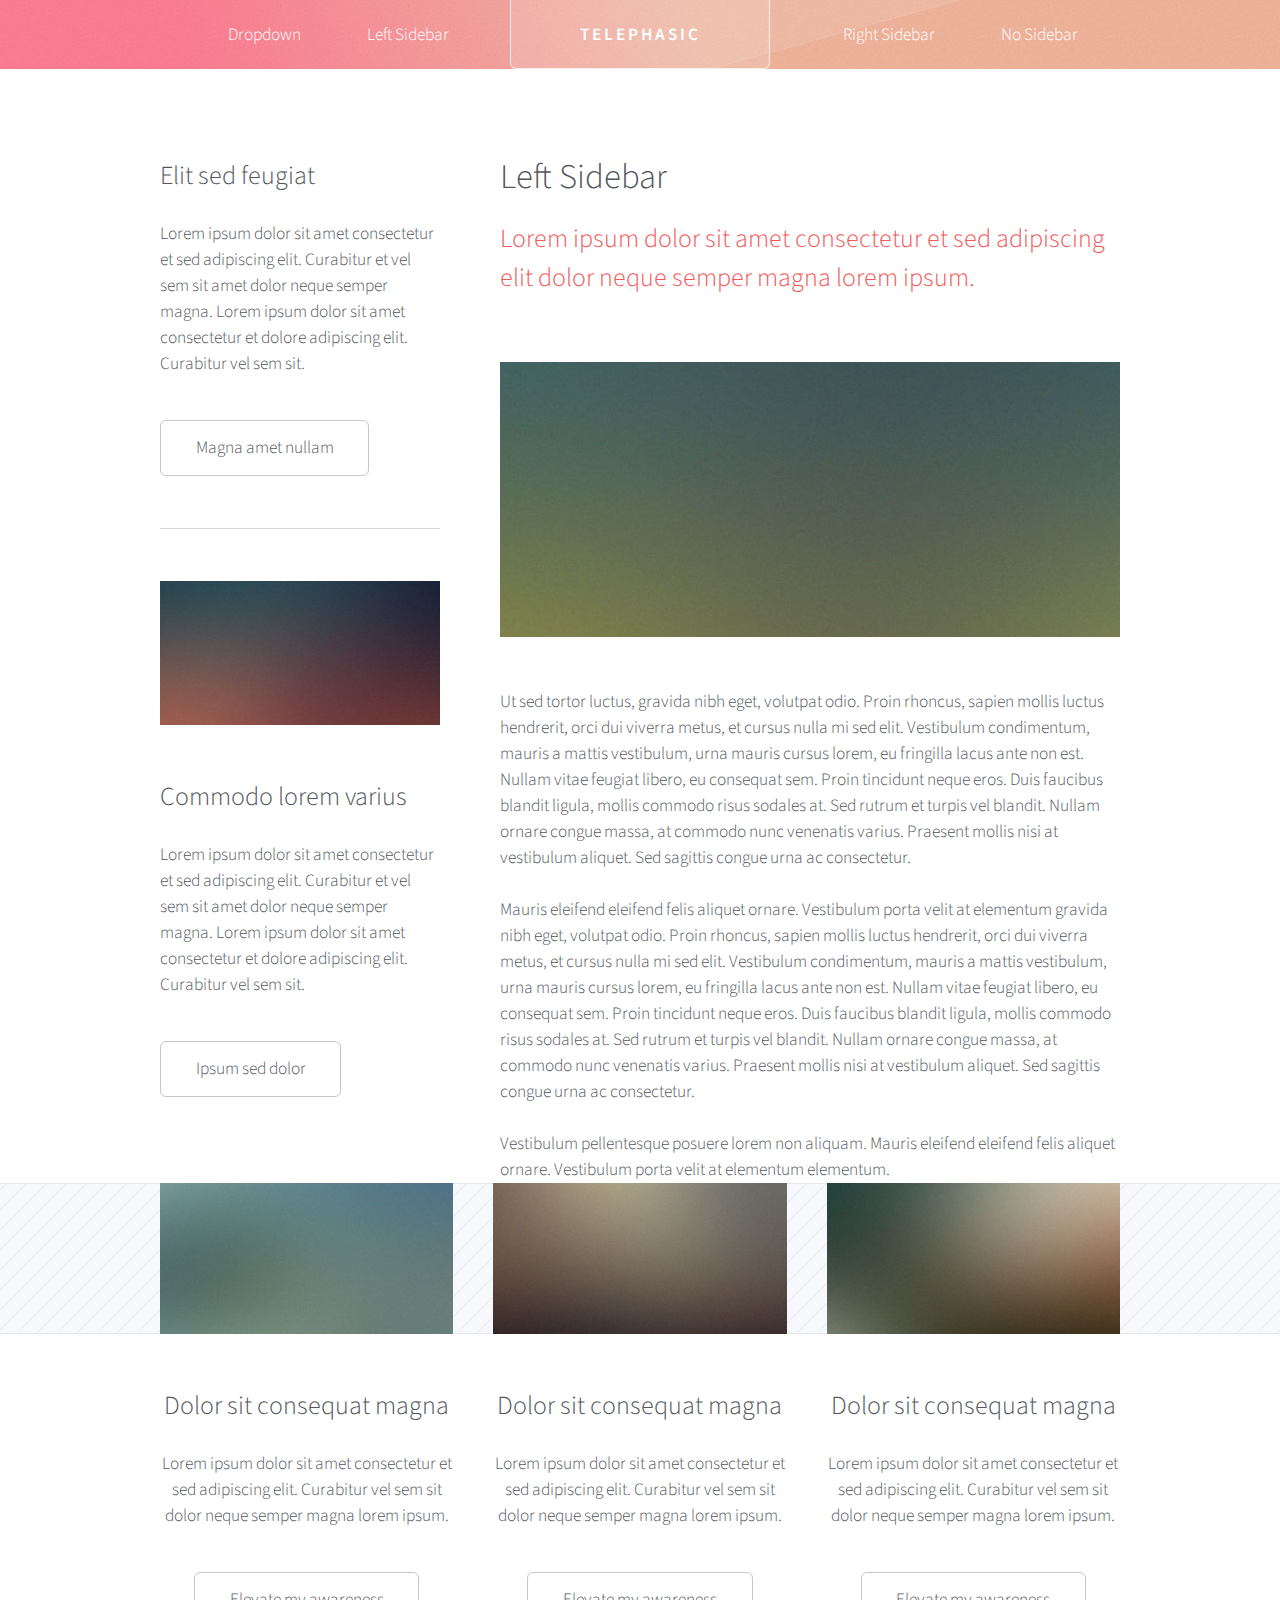
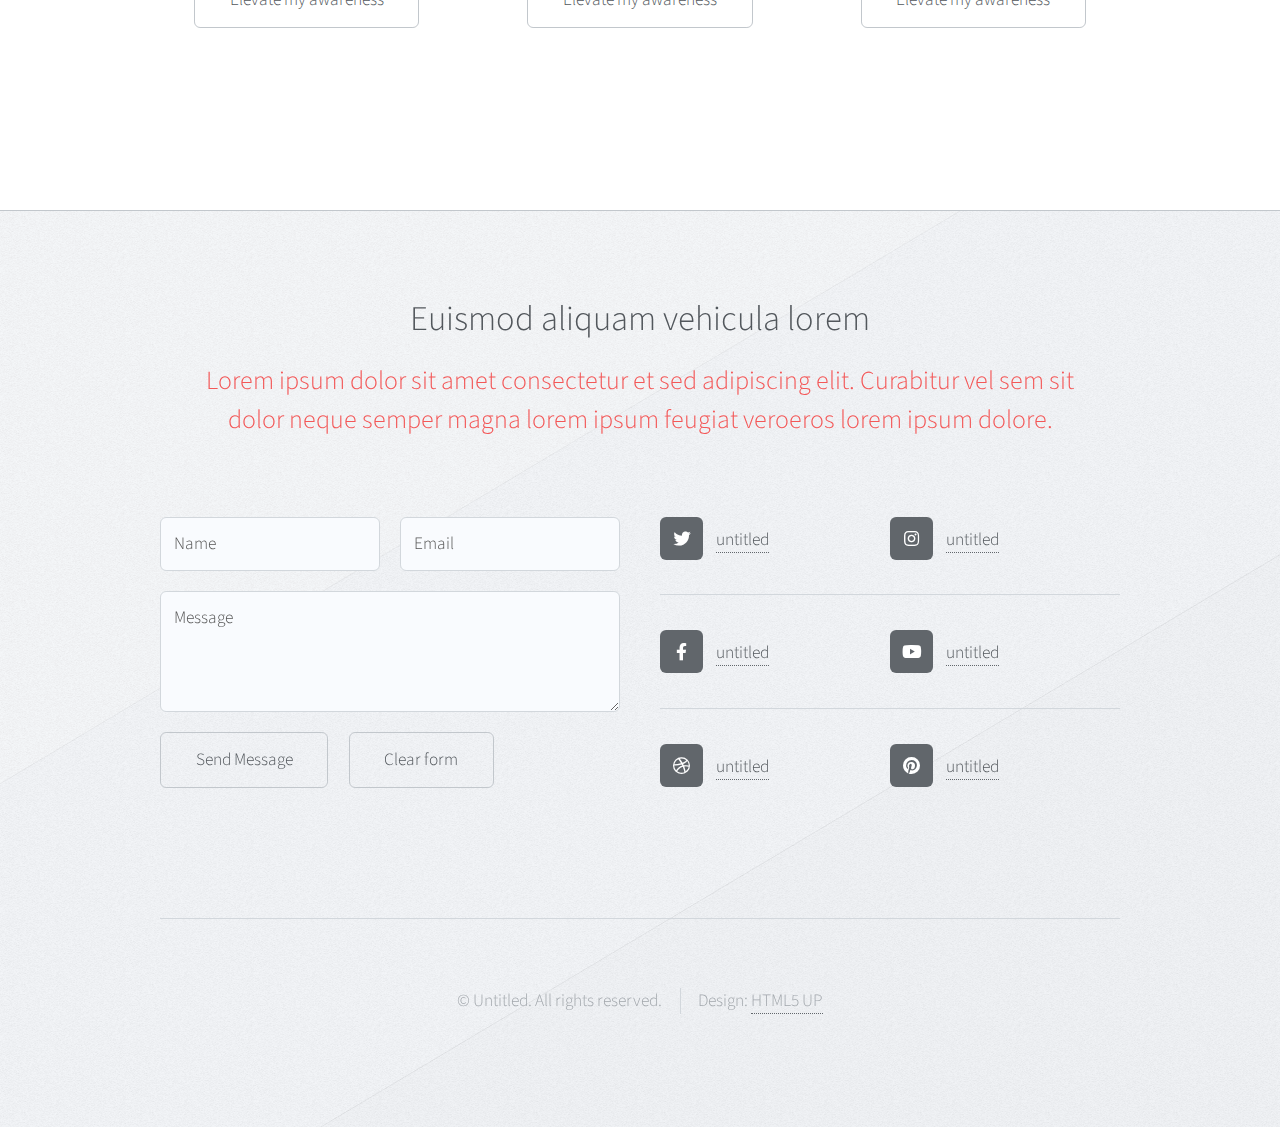
<file: left-sidebar.html>
<!DOCTYPE HTML>
<!--
	Telephasic by HTML5 UP
	html5up.net | @ajlkn
	Free for personal and commercial use under the CCA 3.0 license (html5up.net/license)
-->
<html>
	<head>
		<title>Telephasic by HTML5 UP</title>
		<meta charset="utf-8" />
		<meta name="viewport" content="width=device-width, initial-scale=1, user-scalable=no" />
		<link rel="stylesheet" href="assets/css/main.css" />
	</head>
	<body class="left-sidebar is-preload">
		<div id="page-wrapper">

			<!-- Header -->
				<div id="header-wrapper">
					<div id="header" class="container">

						<!-- Logo -->
							<h1 id="logo"><a href="index.html">Telephasic</a></h1>

						<!-- Nav -->
							<nav id="nav">
								<ul>
									<li>
										<a href="#">Dropdown</a>
										<ul>
											<li><a href="#">Lorem ipsum dolor</a></li>
											<li><a href="#">Magna phasellus</a></li>
											<li><a href="#">Etiam dolore nisl</a></li>
											<li>
												<a href="#">Phasellus consequat</a>
												<ul>
													<li><a href="#">Lorem ipsum dolor</a></li>
													<li><a href="#">Phasellus consequat</a></li>
													<li><a href="#">Magna phasellus</a></li>
													<li><a href="#">Etiam dolore nisl</a></li>
												</ul>
											</li>
											<li><a href="#">Veroeros feugiat</a></li>
										</ul>
									</li>
									<li><a href="left-sidebar.html">Left Sidebar</a></li>
									<li class="break"><a href="right-sidebar.html">Right Sidebar</a></li>
									<li><a href="no-sidebar.html">No Sidebar</a></li>
								</ul>
							</nav>

					</div>
				</div>

			<!-- Main -->
				<div class="wrapper">
					<div class="container" id="main">
						<div class="row gtr-150">
							<div class="col-4 col-12-narrower">

								<!-- Sidebar -->
									<section id="sidebar">
										<section>
											<header>
												<h3>Elit sed feugiat</h3>
											</header>
											<p>Lorem ipsum dolor sit amet consectetur et sed adipiscing elit. Curabitur et vel
											sem sit amet dolor neque semper magna. Lorem ipsum dolor sit amet consectetur et dolore
											adipiscing elit. Curabitur vel sem sit.</p>
											<ul class="actions">
												<li><a href="#" class="button">Magna amet nullam</a></li>
											</ul>
										</section>
										<section>
											<a href="#" class="image featured"><img src="images/pic07.jpg" alt="" /></a>
											<header>
												<h3>Commodo lorem varius</h3>
											</header>
											<p>Lorem ipsum dolor sit amet consectetur et sed adipiscing elit. Curabitur et vel
											sem sit amet dolor neque semper magna. Lorem ipsum dolor sit amet consectetur et dolore
											adipiscing elit. Curabitur vel sem sit.</p>
											<ul class="actions">
												<li><a href="#" class="button">Ipsum sed dolor</a></li>
											</ul>
										</section>
									</section>

							</div>
							<div class="col-8 col-12-narrower imp-narrower">

								<!-- Content -->
									<article id="content">
										<header>
											<h2>Left Sidebar</h2>
											<p>Lorem ipsum dolor sit amet consectetur et sed adipiscing elit
											dolor neque semper magna lorem ipsum.</p>
										</header>
										<a href="#" class="image featured"><img src="images/pic02.jpg" alt="" /></a>
										<p>Ut sed tortor luctus, gravida nibh eget, volutpat odio. Proin rhoncus, sapien
										mollis luctus hendrerit, orci dui viverra metus, et cursus nulla mi sed elit. Vestibulum
										condimentum, mauris a mattis vestibulum, urna mauris cursus lorem, eu fringilla lacus
										ante non est. Nullam vitae feugiat libero, eu consequat sem. Proin tincidunt neque
										eros. Duis faucibus blandit ligula, mollis commodo risus sodales at. Sed rutrum et
										turpis vel blandit. Nullam ornare congue massa, at commodo nunc venenatis varius.
										Praesent mollis nisi at vestibulum aliquet. Sed sagittis congue urna ac consectetur.</p>
										<p>Mauris eleifend eleifend felis aliquet ornare. Vestibulum porta velit at elementum
										gravida nibh eget, volutpat odio. Proin rhoncus, sapien
										mollis luctus hendrerit, orci dui viverra metus, et cursus nulla mi sed elit. Vestibulum
										condimentum, mauris a mattis vestibulum, urna mauris cursus lorem, eu fringilla lacus
										ante non est. Nullam vitae feugiat libero, eu consequat sem. Proin tincidunt neque
										eros. Duis faucibus blandit ligula, mollis commodo risus sodales at. Sed rutrum et
										turpis vel blandit. Nullam ornare congue massa, at commodo nunc venenatis varius.
										Praesent mollis nisi at vestibulum aliquet. Sed sagittis congue urna ac consectetur.</p>
										<p>Vestibulum pellentesque posuere lorem non aliquam. Mauris eleifend eleifend
										felis aliquet ornare. Vestibulum porta velit at elementum elementum.</p>
									</article>

							</div>
						</div>
						<div class="row features">
							<section class="col-4 col-12-narrower feature">
								<div class="image-wrapper first">
									<a href="#" class="image featured"><img src="images/pic03.jpg" alt="" /></a>
								</div>
								<header>
									<h3>Dolor sit consequat magna</h3>
								</header>
								<p>Lorem ipsum dolor sit amet consectetur et sed adipiscing elit. Curabitur
								vel sem sit dolor neque semper magna lorem ipsum.</p>
								<ul class="actions">
									<li><a href="#" class="button">Elevate my awareness</a></li>
								</ul>
							</section>
							<section class="col-4 col-12-narrower feature">
								<div class="image-wrapper">
									<a href="#" class="image featured"><img src="images/pic04.jpg" alt="" /></a>
								</div>
								<header>
									<h3>Dolor sit consequat magna</h3>
								</header>
								<p>Lorem ipsum dolor sit amet consectetur et sed adipiscing elit. Curabitur
								vel sem sit dolor neque semper magna lorem ipsum.</p>
								<ul class="actions">
									<li><a href="#" class="button">Elevate my awareness</a></li>
								</ul>
							</section>
							<section class="col-4 col-12-narrower feature">
								<div class="image-wrapper">
									<a href="#" class="image featured"><img src="images/pic05.jpg" alt="" /></a>
								</div>
								<header>
									<h3>Dolor sit consequat magna</h3>
								</header>
								<p>Lorem ipsum dolor sit amet consectetur et sed adipiscing elit. Curabitur
								vel sem sit dolor neque semper magna lorem ipsum.</p>
								<ul class="actions">
									<li><a href="#" class="button">Elevate my awareness</a></li>
								</ul>
							</section>
						</div>
					</div>
				</div>

			<!-- Footer -->
				<div id="footer-wrapper">
					<div id="footer" class="container">
						<header class="major">
							<h2>Euismod aliquam vehicula lorem</h2>
							<p>Lorem ipsum dolor sit amet consectetur et sed adipiscing elit. Curabitur vel sem sit<br />
							dolor neque semper magna lorem ipsum feugiat veroeros lorem ipsum dolore.</p>
						</header>
						<div class="row">
							<section class="col-6 col-12-narrower">
								<form method="post" action="#">
									<div class="row gtr-50">
										<div class="col-6 col-12-mobile">
											<input name="name" placeholder="Name" type="text" />
										</div>
										<div class="col-6 col-12-mobile">
											<input name="email" placeholder="Email" type="text" />
										</div>
										<div class="col-12">
											<textarea name="message" placeholder="Message"></textarea>
										</div>
										<div class="col-12">
											<ul class="actions">
												<li><input type="submit" value="Send Message" /></li>
												<li><input type="reset" value="Clear form" /></li>
											</ul>
										</div>
									</div>
								</form>
							</section>
							<section class="col-6 col-12-narrower">
								<div class="row gtr-0">
									<ul class="divided icons col-6 col-12-mobile">
										<li class="icon brands fa-twitter"><a href="#"><span class="extra">twitter.com/</span>untitled</a></li>
										<li class="icon brands fa-facebook-f"><a href="#"><span class="extra">facebook.com/</span>untitled</a></li>
										<li class="icon brands fa-dribbble"><a href="#"><span class="extra">dribbble.com/</span>untitled</a></li>
									</ul>
									<ul class="divided icons col-6 col-12-mobile">
										<li class="icon brands fa-instagram"><a href="#"><span class="extra">instagram.com/</span>untitled</a></li>
										<li class="icon brands fa-youtube"><a href="#"><span class="extra">youtube.com/</span>untitled</a></li>
										<li class="icon brands fa-pinterest"><a href="#"><span class="extra">pinterest.com/</span>untitled</a></li>
									</ul>
								</div>
							</section>
						</div>
					</div>
					<div id="copyright" class="container">
						<ul class="menu">
							<li>&copy; Untitled. All rights reserved.</li><li>Design: <a href="http://html5up.net">HTML5 UP</a></li>
						</ul>
					</div>
				</div>

		</div>

		<!-- Scripts -->
			<script src="assets/js/jquery.min.js"></script>
			<script src="assets/js/jquery.dropotron.min.js"></script>
			<script src="assets/js/browser.min.js"></script>
			<script src="assets/js/breakpoints.min.js"></script>
			<script src="assets/js/util.js"></script>
			<script src="assets/js/main.js"></script>

	</body>
</html>
</file>
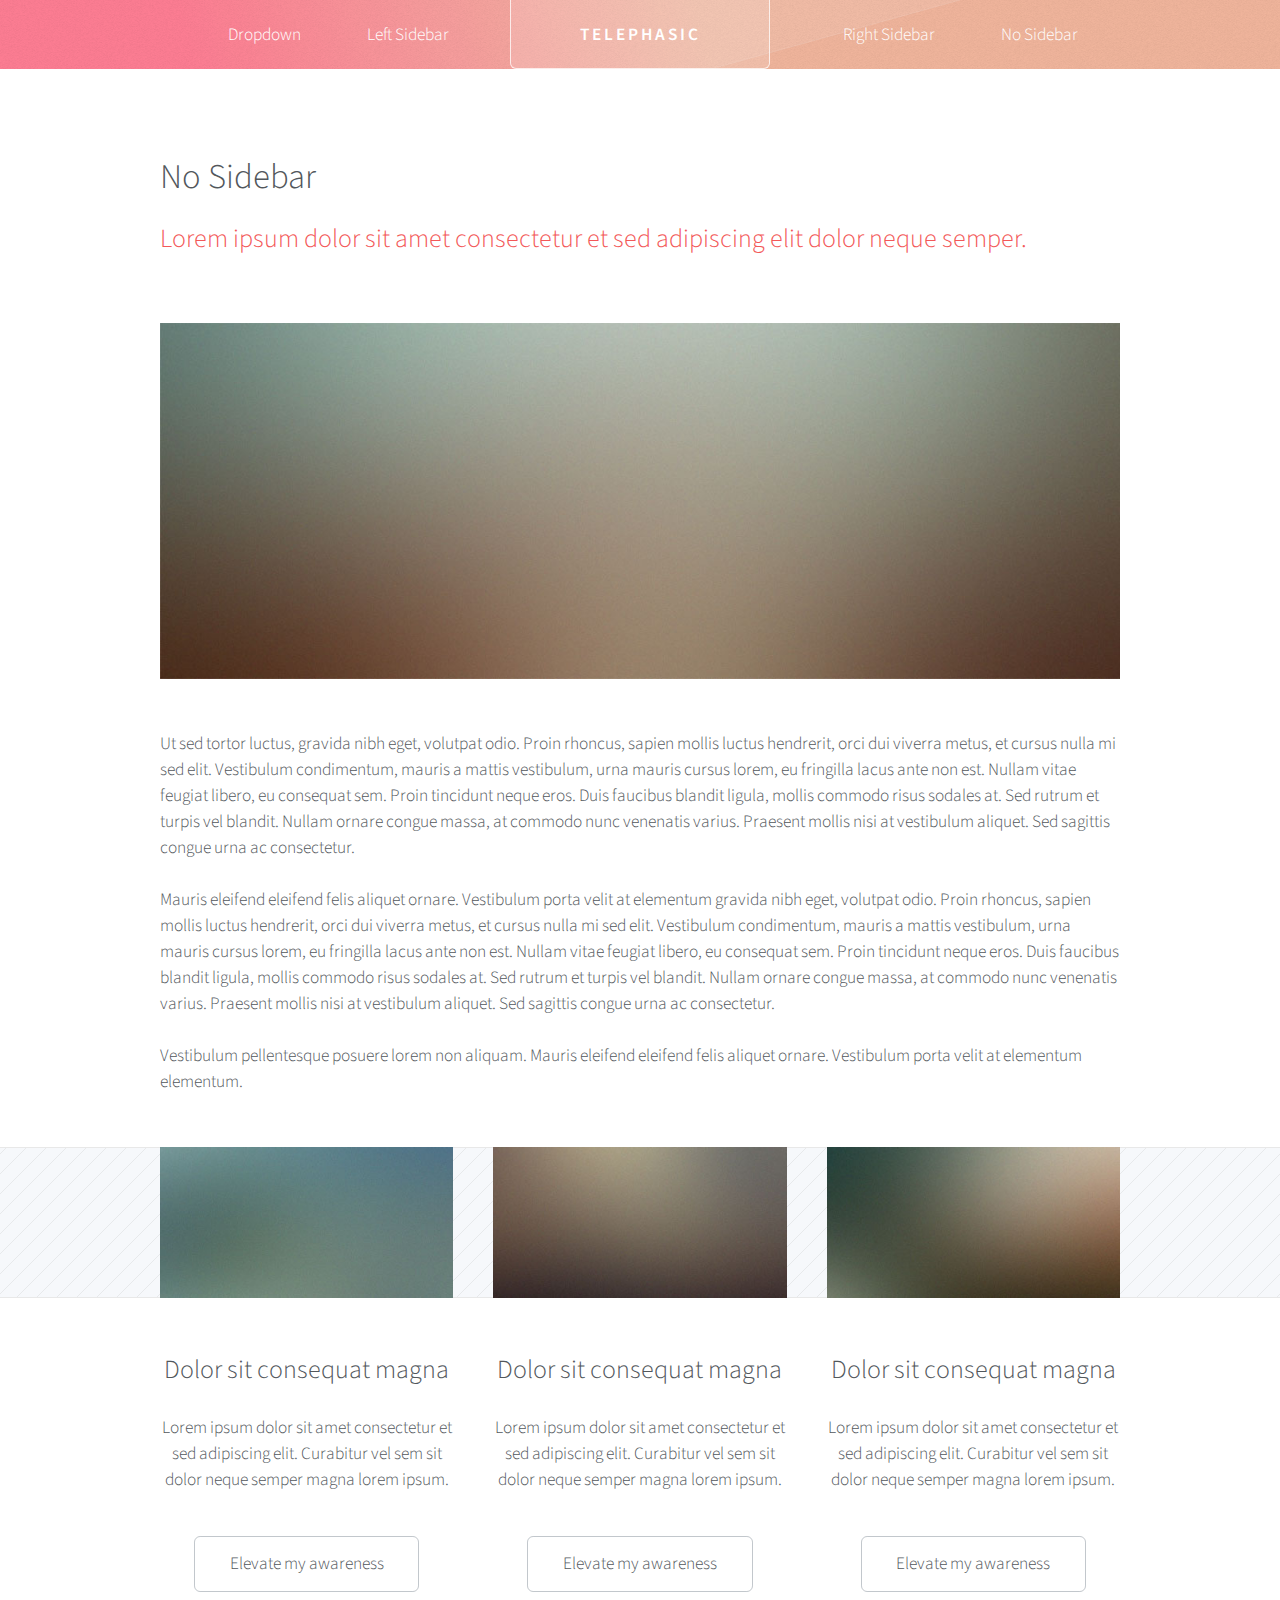
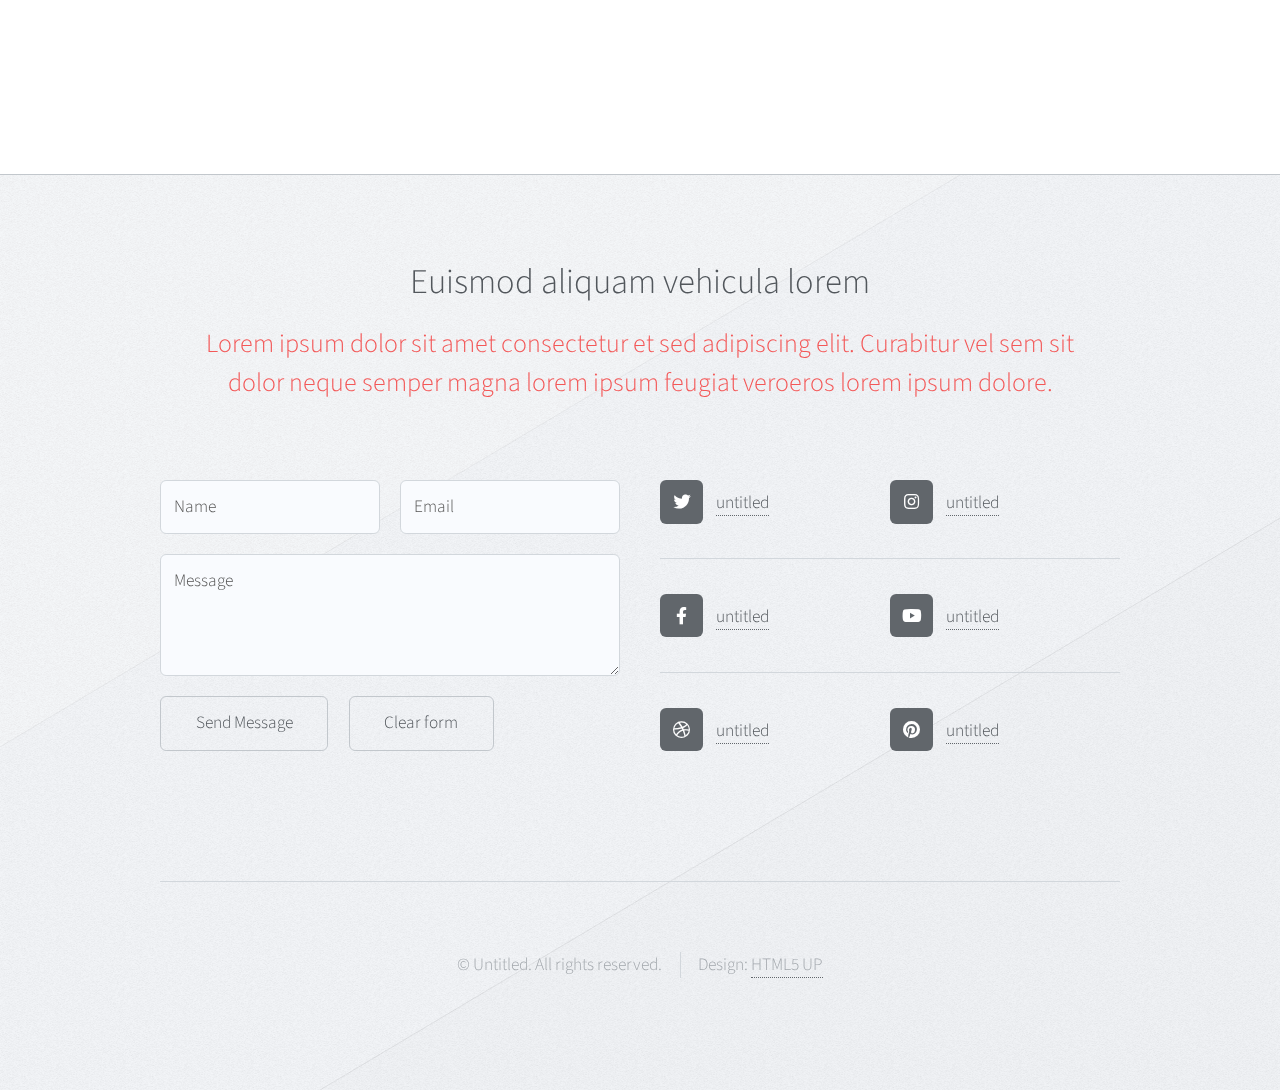
<file: no-sidebar.html>
<!DOCTYPE HTML>
<!--
	Telephasic by HTML5 UP
	html5up.net | @ajlkn
	Free for personal and commercial use under the CCA 3.0 license (html5up.net/license)
-->
<html>
	<head>
		<title>Telephasic by HTML5 UP</title>
		<meta charset="utf-8" />
		<meta name="viewport" content="width=device-width, initial-scale=1, user-scalable=no" />
		<link rel="stylesheet" href="assets/css/main.css" />
	</head>
	<body class="no-sidebar is-preload">
		<div id="page-wrapper">

			<!-- Header -->
				<div id="header-wrapper">
					<div id="header" class="container">

						<!-- Logo -->
							<h1 id="logo"><a href="index.html">Telephasic</a></h1>

						<!-- Nav -->
							<nav id="nav">
								<ul>
									<li>
										<a href="#">Dropdown</a>
										<ul>
											<li><a href="#">Lorem ipsum dolor</a></li>
											<li><a href="#">Magna phasellus</a></li>
											<li><a href="#">Etiam dolore nisl</a></li>
											<li>
												<a href="#">Phasellus consequat</a>
												<ul>
													<li><a href="#">Lorem ipsum dolor</a></li>
													<li><a href="#">Phasellus consequat</a></li>
													<li><a href="#">Magna phasellus</a></li>
													<li><a href="#">Etiam dolore nisl</a></li>
												</ul>
											</li>
											<li><a href="#">Veroeros feugiat</a></li>
										</ul>
									</li>
									<li><a href="left-sidebar.html">Left Sidebar</a></li>
									<li class="break"><a href="right-sidebar.html">Right Sidebar</a></li>
									<li><a href="no-sidebar.html">No Sidebar</a></li>
								</ul>
							</nav>

					</div>
				</div>

			<!-- Main -->
				<div class="wrapper">
					<div class="container" id="main">

						<!-- Content -->
							<article id="content">
								<header>
									<h2>No Sidebar</h2>
									<p>Lorem ipsum dolor sit amet consectetur et sed adipiscing elit
									dolor neque semper.</p>
								</header>
								<a href="#" class="image featured"><img src="images/pic06.jpg" alt="" /></a>
								<p>Ut sed tortor luctus, gravida nibh eget, volutpat odio. Proin rhoncus, sapien
								mollis luctus hendrerit, orci dui viverra metus, et cursus nulla mi sed elit. Vestibulum
								condimentum, mauris a mattis vestibulum, urna mauris cursus lorem, eu fringilla lacus
								ante non est. Nullam vitae feugiat libero, eu consequat sem. Proin tincidunt neque
								eros. Duis faucibus blandit ligula, mollis commodo risus sodales at. Sed rutrum et
								turpis vel blandit. Nullam ornare congue massa, at commodo nunc venenatis varius.
								Praesent mollis nisi at vestibulum aliquet. Sed sagittis congue urna ac consectetur.</p>
								<p>Mauris eleifend eleifend felis aliquet ornare. Vestibulum porta velit at elementum
								gravida nibh eget, volutpat odio. Proin rhoncus, sapien
								mollis luctus hendrerit, orci dui viverra metus, et cursus nulla mi sed elit. Vestibulum
								condimentum, mauris a mattis vestibulum, urna mauris cursus lorem, eu fringilla lacus
								ante non est. Nullam vitae feugiat libero, eu consequat sem. Proin tincidunt neque
								eros. Duis faucibus blandit ligula, mollis commodo risus sodales at. Sed rutrum et
								turpis vel blandit. Nullam ornare congue massa, at commodo nunc venenatis varius.
								Praesent mollis nisi at vestibulum aliquet. Sed sagittis congue urna ac consectetur.</p>
								<p>Vestibulum pellentesque posuere lorem non aliquam. Mauris eleifend eleifend
								felis aliquet ornare. Vestibulum porta velit at elementum elementum.</p>
							</article>

						<div class="row features">
							<section class="col-4 col-12-narrower feature">
								<div class="image-wrapper first">
									<a href="#" class="image featured"><img src="images/pic03.jpg" alt="" /></a>
								</div>
								<header>
									<h3>Dolor sit consequat magna</h3>
								</header>
								<p>Lorem ipsum dolor sit amet consectetur et sed adipiscing elit. Curabitur
								vel sem sit dolor neque semper magna lorem ipsum.</p>
								<ul class="actions">
									<li><a href="#" class="button">Elevate my awareness</a></li>
								</ul>
							</section>
							<section class="col-4 col-12-narrower feature">
								<div class="image-wrapper">
									<a href="#" class="image featured"><img src="images/pic04.jpg" alt="" /></a>
								</div>
								<header>
									<h3>Dolor sit consequat magna</h3>
								</header>
								<p>Lorem ipsum dolor sit amet consectetur et sed adipiscing elit. Curabitur
								vel sem sit dolor neque semper magna lorem ipsum.</p>
								<ul class="actions">
									<li><a href="#" class="button">Elevate my awareness</a></li>
								</ul>
							</section>
							<section class="col-4 col-12-narrower feature">
								<div class="image-wrapper">
									<a href="#" class="image featured"><img src="images/pic05.jpg" alt="" /></a>
								</div>
								<header>
									<h3>Dolor sit consequat magna</h3>
								</header>
								<p>Lorem ipsum dolor sit amet consectetur et sed adipiscing elit. Curabitur
								vel sem sit dolor neque semper magna lorem ipsum.</p>
								<ul class="actions">
									<li><a href="#" class="button">Elevate my awareness</a></li>
								</ul>
							</section>
						</div>
					</div>
				</div>

			<!-- Footer -->
				<div id="footer-wrapper">
					<div id="footer" class="container">
						<header class="major">
							<h2>Euismod aliquam vehicula lorem</h2>
							<p>Lorem ipsum dolor sit amet consectetur et sed adipiscing elit. Curabitur vel sem sit<br />
							dolor neque semper magna lorem ipsum feugiat veroeros lorem ipsum dolore.</p>
						</header>
						<div class="row">
							<section class="col-6 col-12-narrower">
								<form method="post" action="#">
									<div class="row gtr-50">
										<div class="col-6 col-12-mobile">
											<input name="name" placeholder="Name" type="text" />
										</div>
										<div class="col-6 col-12-mobile">
											<input name="email" placeholder="Email" type="text" />
										</div>
										<div class="col-12">
											<textarea name="message" placeholder="Message"></textarea>
										</div>
										<div class="col-12">
											<ul class="actions">
												<li><input type="submit" value="Send Message" /></li>
												<li><input type="reset" value="Clear form" /></li>
											</ul>
										</div>
									</div>
								</form>
							</section>
							<section class="col-6 col-12-narrower">
								<div class="row gtr-0">
									<ul class="divided icons col-6 col-12-mobile">
										<li class="icon brands fa-twitter"><a href="#"><span class="extra">twitter.com/</span>untitled</a></li>
										<li class="icon brands fa-facebook-f"><a href="#"><span class="extra">facebook.com/</span>untitled</a></li>
										<li class="icon brands fa-dribbble"><a href="#"><span class="extra">dribbble.com/</span>untitled</a></li>
									</ul>
									<ul class="divided icons col-6 col-12-mobile">
										<li class="icon brands fa-instagram"><a href="#"><span class="extra">instagram.com/</span>untitled</a></li>
										<li class="icon brands fa-youtube"><a href="#"><span class="extra">youtube.com/</span>untitled</a></li>
										<li class="icon brands fa-pinterest"><a href="#"><span class="extra">pinterest.com/</span>untitled</a></li>
									</ul>
								</div>
							</section>
						</div>
					</div>
					<div id="copyright" class="container">
						<ul class="menu">
							<li>&copy; Untitled. All rights reserved.</li><li>Design: <a href="http://html5up.net">HTML5 UP</a></li>
						</ul>
					</div>
				</div>

		</div>

		<!-- Scripts -->
			<script src="assets/js/jquery.min.js"></script>
			<script src="assets/js/jquery.dropotron.min.js"></script>
			<script src="assets/js/browser.min.js"></script>
			<script src="assets/js/breakpoints.min.js"></script>
			<script src="assets/js/util.js"></script>
			<script src="assets/js/main.js"></script>

	</body>
</html>
</file>
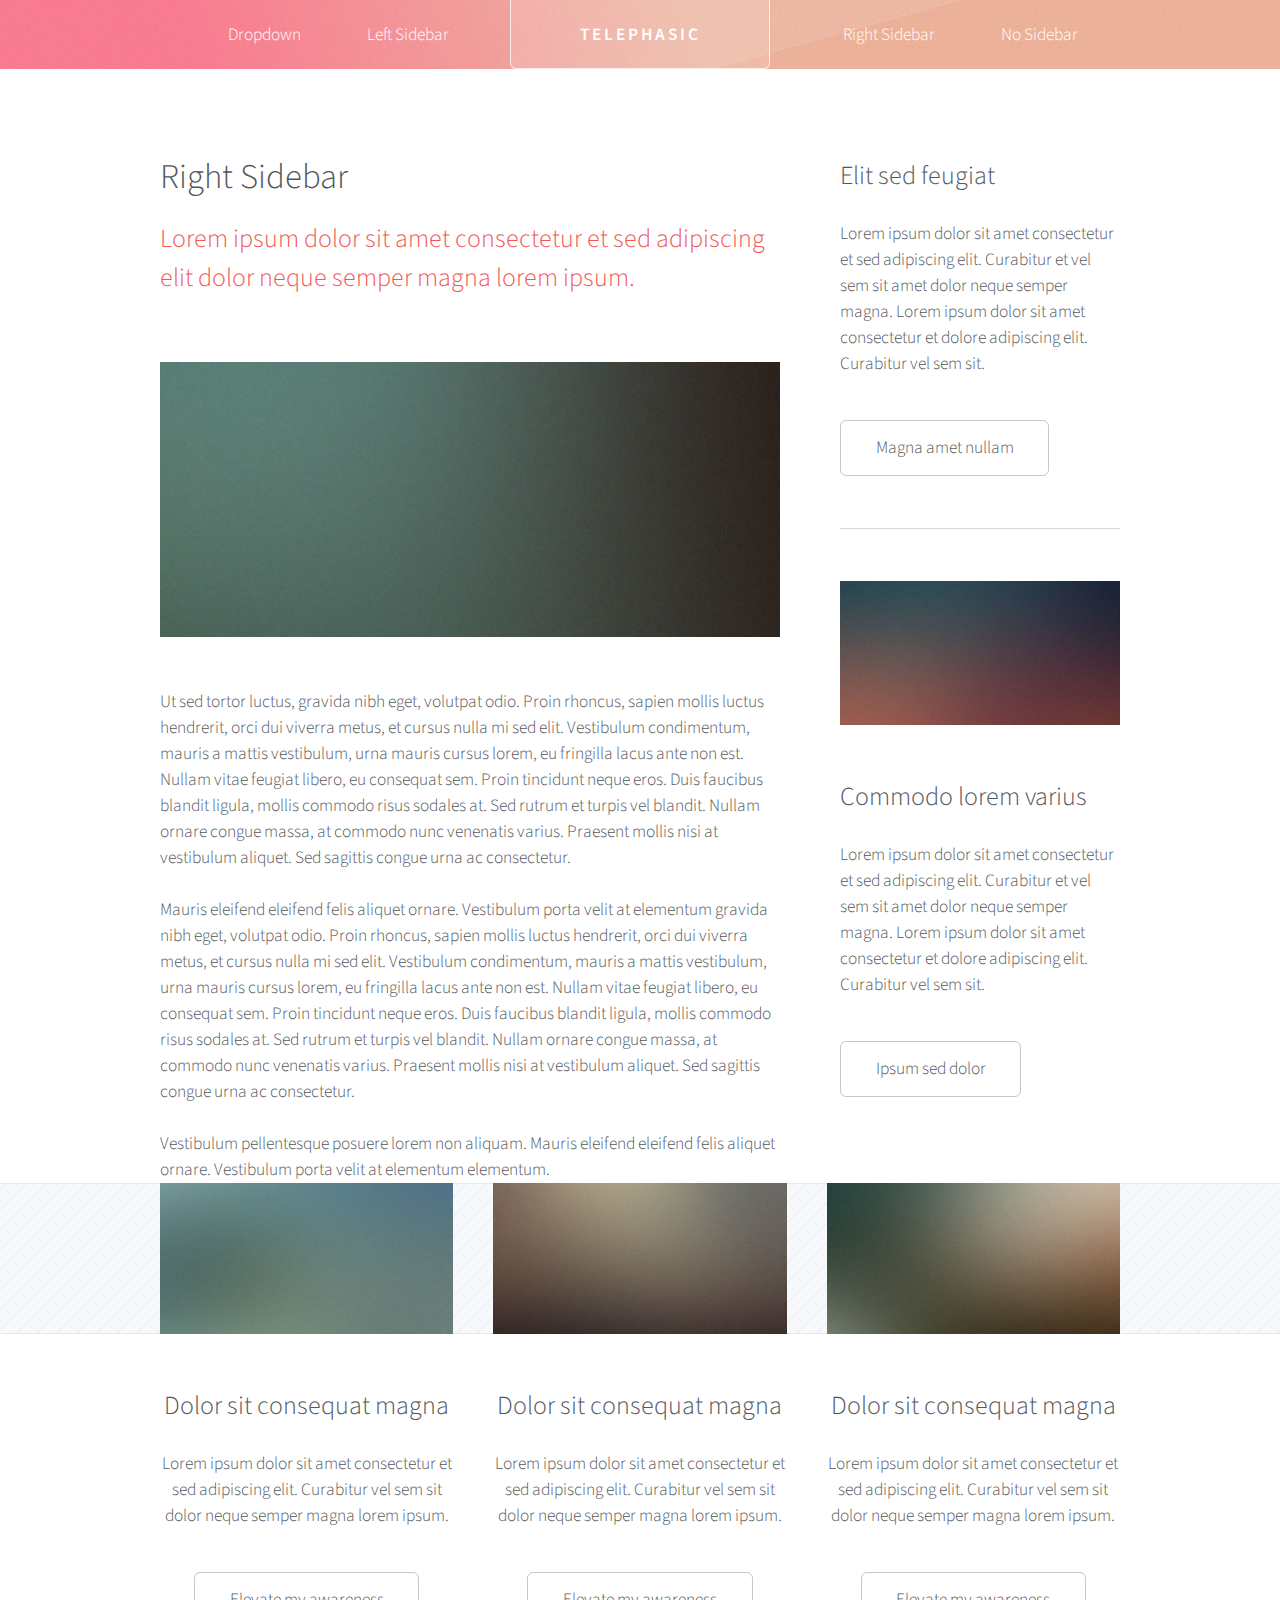
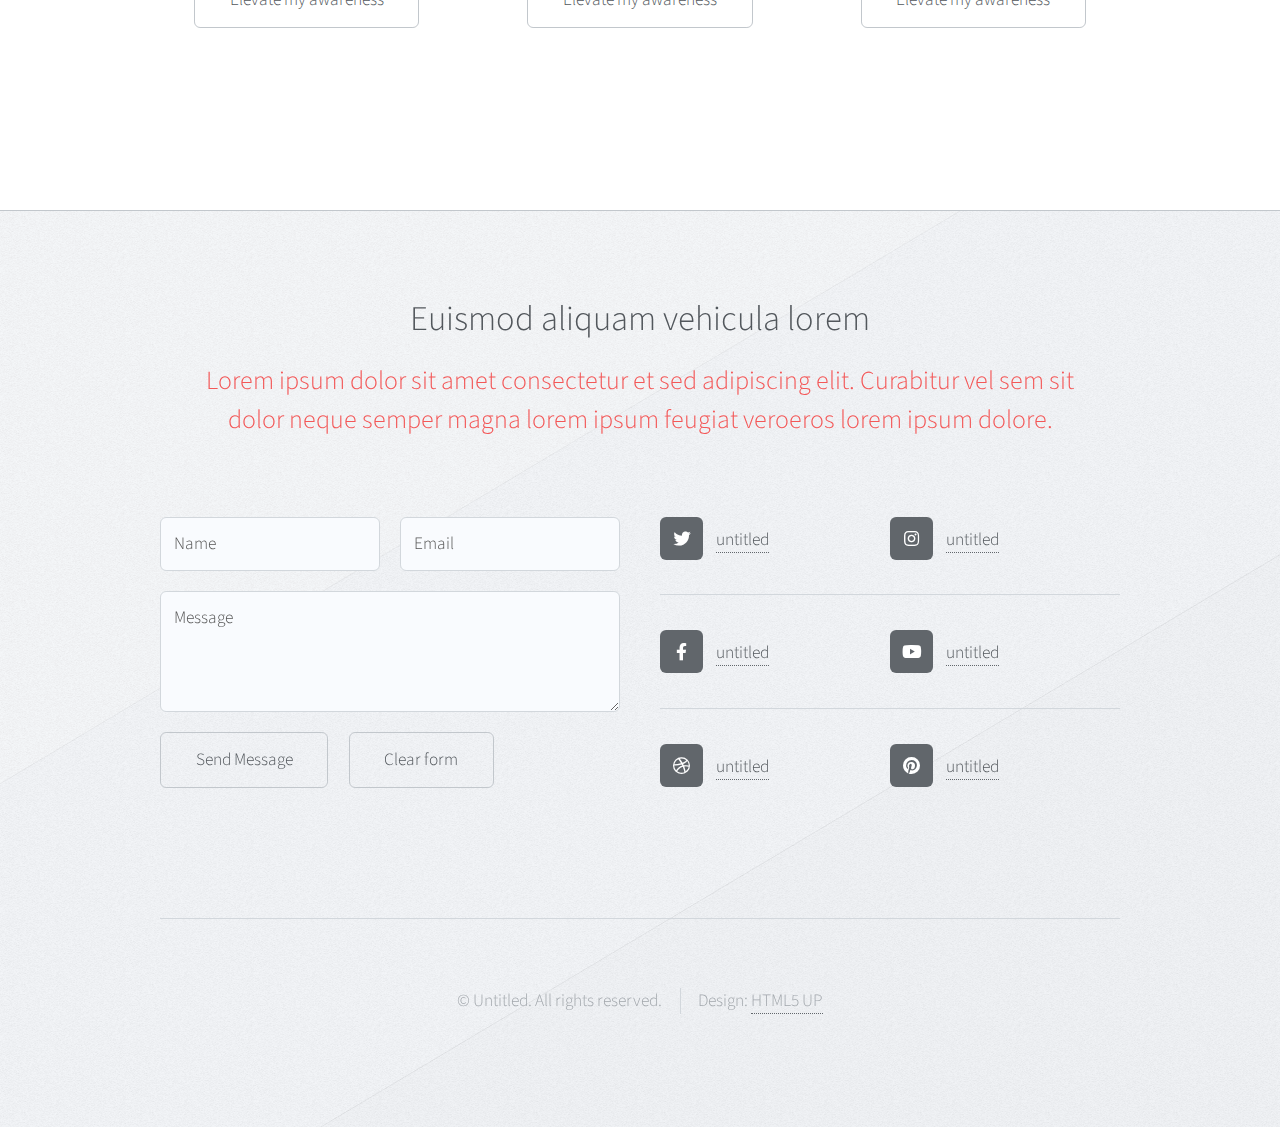
<file: right-sidebar.html>
<!DOCTYPE HTML>
<!--
	Telephasic by HTML5 UP
	html5up.net | @ajlkn
	Free for personal and commercial use under the CCA 3.0 license (html5up.net/license)
-->
<html>
	<head>
		<title>Telephasic by HTML5 UP</title>
		<meta charset="utf-8" />
		<meta name="viewport" content="width=device-width, initial-scale=1, user-scalable=no" />
		<link rel="stylesheet" href="assets/css/main.css" />
	</head>
	<body class="right-sidebar is-preload">
		<div id="page-wrapper">

			<!-- Header -->
				<div id="header-wrapper">
					<div id="header" class="container">

						<!-- Logo -->
							<h1 id="logo"><a href="index.html">Telephasic</a></h1>

						<!-- Nav -->
							<nav id="nav">
								<ul>
									<li>
										<a href="#">Dropdown</a>
										<ul>
											<li><a href="#">Lorem ipsum dolor</a></li>
											<li><a href="#">Magna phasellus</a></li>
											<li><a href="#">Etiam dolore nisl</a></li>
											<li>
												<a href="#">Phasellus consequat</a>
												<ul>
													<li><a href="#">Lorem ipsum dolor</a></li>
													<li><a href="#">Phasellus consequat</a></li>
													<li><a href="#">Magna phasellus</a></li>
													<li><a href="#">Etiam dolore nisl</a></li>
												</ul>
											</li>
											<li><a href="#">Veroeros feugiat</a></li>
										</ul>
									</li>
									<li><a href="left-sidebar.html">Left Sidebar</a></li>
									<li class="break"><a href="right-sidebar.html">Right Sidebar</a></li>
									<li><a href="no-sidebar.html">No Sidebar</a></li>
								</ul>
							</nav>

					</div>
				</div>

			<!-- Main -->
				<div class="wrapper">
					<div class="container" id="main">
						<div class="row gtr-150">
							<div class="col-8 col-12-narrower">

								<!-- Content -->
									<article id="content">
										<header>
											<h2>Right Sidebar</h2>
											<p>Lorem ipsum dolor sit amet consectetur et sed adipiscing elit
											dolor neque semper magna lorem ipsum.</p>
										</header>
										<a href="#" class="image featured"><img src="images/pic01.jpg" alt="" /></a>
										<p>Ut sed tortor luctus, gravida nibh eget, volutpat odio. Proin rhoncus, sapien
										mollis luctus hendrerit, orci dui viverra metus, et cursus nulla mi sed elit. Vestibulum
										condimentum, mauris a mattis vestibulum, urna mauris cursus lorem, eu fringilla lacus
										ante non est. Nullam vitae feugiat libero, eu consequat sem. Proin tincidunt neque
										eros. Duis faucibus blandit ligula, mollis commodo risus sodales at. Sed rutrum et
										turpis vel blandit. Nullam ornare congue massa, at commodo nunc venenatis varius.
										Praesent mollis nisi at vestibulum aliquet. Sed sagittis congue urna ac consectetur.</p>
										<p>Mauris eleifend eleifend felis aliquet ornare. Vestibulum porta velit at elementum
										gravida nibh eget, volutpat odio. Proin rhoncus, sapien
										mollis luctus hendrerit, orci dui viverra metus, et cursus nulla mi sed elit. Vestibulum
										condimentum, mauris a mattis vestibulum, urna mauris cursus lorem, eu fringilla lacus
										ante non est. Nullam vitae feugiat libero, eu consequat sem. Proin tincidunt neque
										eros. Duis faucibus blandit ligula, mollis commodo risus sodales at. Sed rutrum et
										turpis vel blandit. Nullam ornare congue massa, at commodo nunc venenatis varius.
										Praesent mollis nisi at vestibulum aliquet. Sed sagittis congue urna ac consectetur.</p>
										<p>Vestibulum pellentesque posuere lorem non aliquam. Mauris eleifend eleifend
										felis aliquet ornare. Vestibulum porta velit at elementum elementum.</p>
									</article>

							</div>
							<div class="col-4 col-12-narrower">

								<!-- Sidebar -->
									<section id="sidebar">
										<section>
											<header>
												<h3>Elit sed feugiat</h3>
											</header>
											<p>Lorem ipsum dolor sit amet consectetur et sed adipiscing elit. Curabitur et vel
											sem sit amet dolor neque semper magna. Lorem ipsum dolor sit amet consectetur et dolore
											adipiscing elit. Curabitur vel sem sit.</p>
											<ul class="actions">
												<li><a href="#" class="button">Magna amet nullam</a></li>
											</ul>
										</section>
										<section>
											<a href="#" class="image featured"><img src="images/pic07.jpg" alt="" /></a>
											<header>
												<h3>Commodo lorem varius</h3>
											</header>
											<p>Lorem ipsum dolor sit amet consectetur et sed adipiscing elit. Curabitur et vel
											sem sit amet dolor neque semper magna. Lorem ipsum dolor sit amet consectetur et dolore
											adipiscing elit. Curabitur vel sem sit.</p>
											<ul class="actions">
												<li><a href="#" class="button">Ipsum sed dolor</a></li>
											</ul>
										</section>
									</section>

							</div>
						</div>
						<div class="row features">
							<section class="col-4 col-12-narrower feature">
								<div class="image-wrapper first">
									<a href="#" class="image featured"><img src="images/pic03.jpg" alt="" /></a>
								</div>
								<header>
									<h3>Dolor sit consequat magna</h3>
								</header>
								<p>Lorem ipsum dolor sit amet consectetur et sed adipiscing elit. Curabitur
								vel sem sit dolor neque semper magna lorem ipsum.</p>
								<ul class="actions">
									<li><a href="#" class="button">Elevate my awareness</a></li>
								</ul>
							</section>
							<section class="col-4 col-12-narrower feature">
								<div class="image-wrapper">
									<a href="#" class="image featured"><img src="images/pic04.jpg" alt="" /></a>
								</div>
								<header>
									<h3>Dolor sit consequat magna</h3>
								</header>
								<p>Lorem ipsum dolor sit amet consectetur et sed adipiscing elit. Curabitur
								vel sem sit dolor neque semper magna lorem ipsum.</p>
								<ul class="actions">
									<li><a href="#" class="button">Elevate my awareness</a></li>
								</ul>
							</section>
							<section class="col-4 col-12-narrower feature">
								<div class="image-wrapper">
									<a href="#" class="image featured"><img src="images/pic05.jpg" alt="" /></a>
								</div>
								<header>
									<h3>Dolor sit consequat magna</h3>
								</header>
								<p>Lorem ipsum dolor sit amet consectetur et sed adipiscing elit. Curabitur
								vel sem sit dolor neque semper magna lorem ipsum.</p>
								<ul class="actions">
									<li><a href="#" class="button">Elevate my awareness</a></li>
								</ul>
							</section>
						</div>
					</div>
				</div>

			<!-- Footer -->
				<div id="footer-wrapper">
					<div id="footer" class="container">
						<header class="major">
							<h2>Euismod aliquam vehicula lorem</h2>
							<p>Lorem ipsum dolor sit amet consectetur et sed adipiscing elit. Curabitur vel sem sit<br />
							dolor neque semper magna lorem ipsum feugiat veroeros lorem ipsum dolore.</p>
						</header>
						<div class="row">
							<section class="col-6 col-12-narrower">
								<form method="post" action="#">
									<div class="row gtr-50">
										<div class="col-6 col-12-mobile">
											<input name="name" placeholder="Name" type="text" />
										</div>
										<div class="col-6 col-12-mobile">
											<input name="email" placeholder="Email" type="text" />
										</div>
										<div class="col-12">
											<textarea name="message" placeholder="Message"></textarea>
										</div>
										<div class="col-12">
											<ul class="actions">
												<li><input type="submit" value="Send Message" /></li>
												<li><input type="reset" value="Clear form" /></li>
											</ul>
										</div>
									</div>
								</form>
							</section>
							<section class="col-6 col-12-narrower">
								<div class="row gtr-0">
									<ul class="divided icons col-6 col-12-mobile">
										<li class="icon brands fa-twitter"><a href="#"><span class="extra">twitter.com/</span>untitled</a></li>
										<li class="icon brands fa-facebook-f"><a href="#"><span class="extra">facebook.com/</span>untitled</a></li>
										<li class="icon brands fa-dribbble"><a href="#"><span class="extra">dribbble.com/</span>untitled</a></li>
									</ul>
									<ul class="divided icons col-6 col-12-mobile">
										<li class="icon brands fa-instagram"><a href="#"><span class="extra">instagram.com/</span>untitled</a></li>
										<li class="icon brands fa-youtube"><a href="#"><span class="extra">youtube.com/</span>untitled</a></li>
										<li class="icon brands fa-pinterest"><a href="#"><span class="extra">pinterest.com/</span>untitled</a></li>
									</ul>
								</div>
							</section>
						</div>
					</div>
					<div id="copyright" class="container">
						<ul class="menu">
							<li>&copy; Untitled. All rights reserved.</li><li>Design: <a href="http://html5up.net">HTML5 UP</a></li>
						</ul>
					</div>
				</div>

		</div>

		<!-- Scripts -->
			<script src="assets/js/jquery.min.js"></script>
			<script src="assets/js/jquery.dropotron.min.js"></script>
			<script src="assets/js/browser.min.js"></script>
			<script src="assets/js/breakpoints.min.js"></script>
			<script src="assets/js/util.js"></script>
			<script src="assets/js/main.js"></script>

	</body>
</html>
</file>
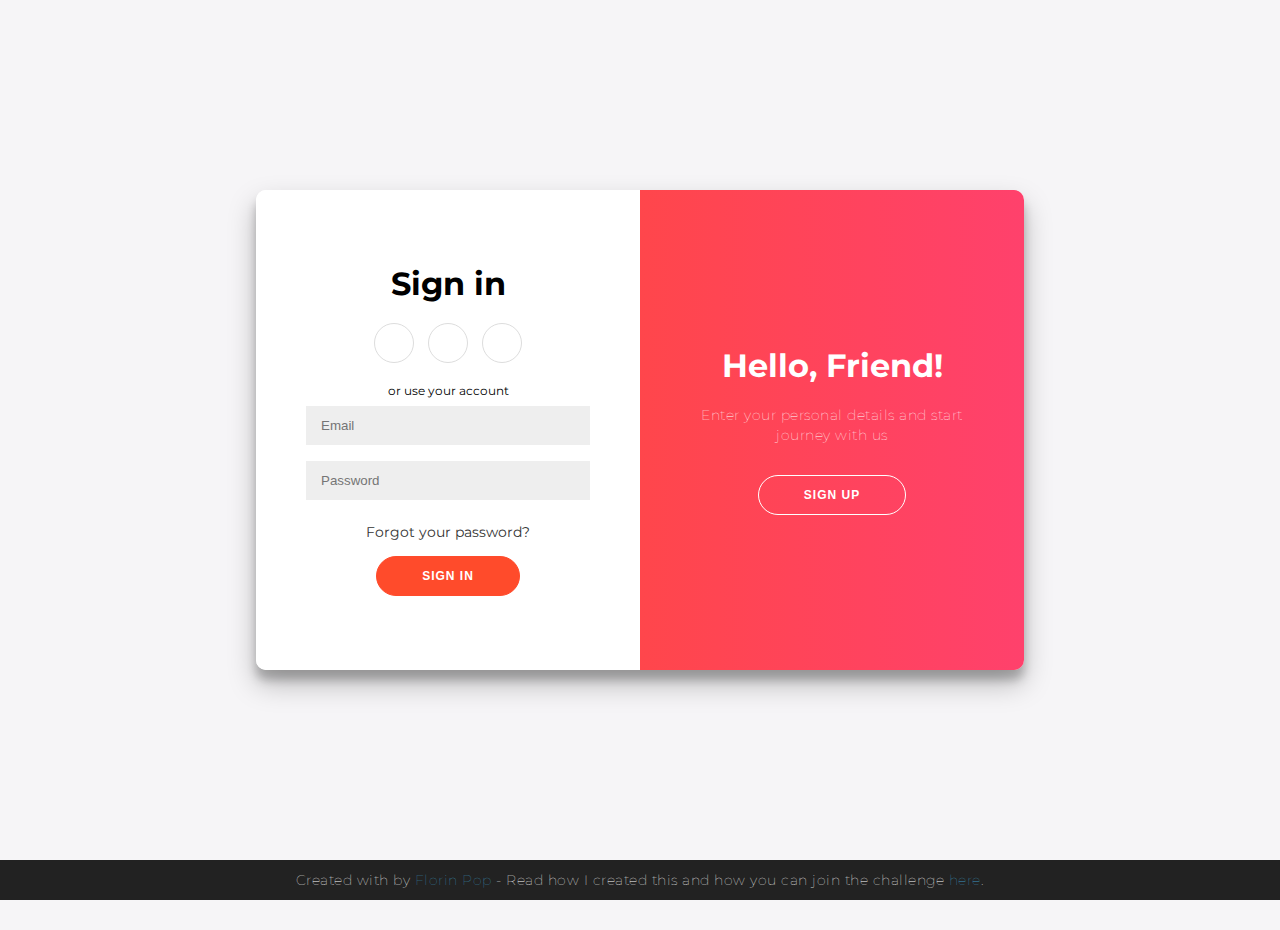
<file: signup.html>
<!DOCTYPE html>

<html>
	<!-- css -->
	<style>
		@import url('https://fonts.googleapis.com/css?family=Montserrat:400,800');
		
		* {
			box-sizing: border-box;
		}
		
		body {
			background: #f6f5f7;
			display: flex;
			justify-content: center;
			align-items: center;
			flex-direction: column;
			font-family: 'Montserrat', sans-serif;
			height: 100vh;
			margin: -20px 0 50px;
		}
		
		h1 {
			font-weight: bold;
			margin: 0;
		}
		
		h2 {
			text-align: center;
		}
		
		p {
			font-size: 14px;
			font-weight: 100;
			line-height: 20px;
			letter-spacing: 0.5px;
			margin: 20px 0 30px;
		}
		
		span {
			font-size: 12px;
		}
		
		a {
			color: #333;
			font-size: 14px;
			text-decoration: none;
			margin: 15px 0;
		}
		
		button {
			border-radius: 20px;
			border: 1px solid #FF4B2B;
			background-color: #FF4B2B;
			color: #FFFFFF;
			font-size: 12px;
			font-weight: bold;
			padding: 12px 45px;
			letter-spacing: 1px;
			text-transform: uppercase;
			transition: transform 80ms ease-in;
		}
		
		button:active {
			transform: scale(0.95);
		}
		
		button:focus {
			outline: none;
		}
		
		button.ghost {
			background-color: transparent;
			border-color: #FFFFFF;
		}
		
		form {
			background-color: #FFFFFF;
			display: flex;
			align-items: center;
			justify-content: center;
			flex-direction: column;
			padding: 0 50px;
			height: 100%;
			text-align: center;
		}
		
		input {
			background-color: #eee;
			border: none;
			padding: 12px 15px;
			margin: 8px 0;
			width: 100%;
		}
		
		.container {
			background-color: #fff;
			border-radius: 10px;
		  	box-shadow: 0 14px 28px rgba(0,0,0,0.25), 
					0 10px 10px rgba(0,0,0,0.22);
			position: relative;
			overflow: hidden;
			width: 768px;
			max-width: 100%;
			min-height: 480px;
		}
		
		.form-container {
			position: absolute;
			top: 0;
			height: 100%;
			transition: all 0.6s ease-in-out;
		}
		
		.sign-in-container {
			left: 0;
			width: 50%;
			z-index: 2;
		}
		
		.container.right-panel-active .sign-in-container {
			transform: translateX(100%);
		}
		
		.sign-up-container {
			left: 0;
			width: 50%;
			opacity: 0;
			z-index: 1;
		}
		
		.container.right-panel-active .sign-up-container {
			transform: translateX(100%);
			opacity: 1;
			z-index: 5;
			animation: show 0.6s;
		}
		
		@keyframes show {
			0%, 49.99% {
				opacity: 0;
				z-index: 1;
			}
			
			50%, 100% {
				opacity: 1;
				z-index: 5;
			}
		}
		
		.overlay-container {
			position: absolute;
			top: 0;
			left: 50%;
			width: 50%;
			height: 100%;
			overflow: hidden;
			transition: transform 0.6s ease-in-out;
			z-index: 100;
		}
		
		.container.right-panel-active .overlay-container{
			transform: translateX(-100%);
		}
		
		.overlay {
			background: #FF416C;
			background: -webkit-linear-gradient(to right, #FF4B2B, #FF416C);
			background: linear-gradient(to right, #FF4B2B, #FF416C);
			background-repeat: no-repeat;
			background-size: cover;
			background-position: 0 0;
			color: #FFFFFF;
			position: relative;
			left: -100%;
			height: 100%;
			width: 200%;
		  	transform: translateX(0);
			transition: transform 0.6s ease-in-out;
		}
		
		.container.right-panel-active .overlay {
		  	transform: translateX(50%);
		}
		
		.overlay-panel {
			position: absolute;
			display: flex;
			align-items: center;
			justify-content: center;
			flex-direction: column;
			padding: 0 40px;
			text-align: center;
			top: 0;
			height: 100%;
			width: 50%;
			transform: translateX(0);
			transition: transform 0.6s ease-in-out;
		}
		
		.overlay-left {
			transform: translateX(-20%);
		}
		
		.container.right-panel-active .overlay-left {
			transform: translateX(0);
		}
		
		.overlay-right {
			right: 0;
			transform: translateX(0);
		}
		
		.container.right-panel-active .overlay-right {
			transform: translateX(20%);
		}
		
		.social-container {
			margin: 20px 0;
		}
		
		.social-container a {
			border: 1px solid #DDDDDD;
			border-radius: 50%;
			display: inline-flex;
			justify-content: center;
			align-items: center;
			margin: 0 5px;
			height: 40px;
			width: 40px;
		}
		
		footer {
		    background-color: #222;
		    color: #fff;
		    font-size: 14px;
		    bottom: 0;
		    position: fixed;
		    left: 0;
		    right: 0;
		    text-align: center;
		    z-index: 999;
		}
		
		footer p {
		    margin: 10px 0;
		}
		
		footer i {
		    color: red;
		}
		
		footer a {
		    color: #3c97bf;
		    text-decoration: none;
		}
	</style>

	<!-- js -->
	<script>
		const signUpButton = document.getElementById('signUp');
		const signInButton = document.getElementById('signIn');
		const container = document.getElementById('container');
		
		signUpButton.addEventListener('click', () => {
			container.classList.add("right-panel-active");
		});
		
		signInButton.addEventListener('click', () => {
			container.classList.remove("right-panel-active");
		});
	</script>
	
	<div class="container" id="container">
		<div class="form-container sign-up-container">
			<form action="#">
				<h1>Create Account</h1>
				<div class="social-container">
					<a href="#" class="social"><i class="fab fa-facebook-f"></i></a>
					<a href="#" class="social"><i class="fab fa-google-plus-g"></i></a>
					<a href="#" class="social"><i class="fab fa-linkedin-in"></i></a>
				</div>
				<span>or use your email for registration</span>
				<input type="text" placeholder="Name" />
				<input type="email" placeholder="Email" />
				<input type="password" placeholder="Password" />
				<button>Sign Up</button>
			</form>
		</div>
		<div class="form-container sign-in-container">
			<form action="#">
				<h1>Sign in</h1>
				<div class="social-container">
					<a href="#" class="social"><i class="fab fa-facebook-f"></i></a>
					<a href="#" class="social"><i class="fab fa-google-plus-g"></i></a>
					<a href="#" class="social"><i class="fab fa-linkedin-in"></i></a>
				</div>
				<span>or use your account</span>
				<input type="email" placeholder="Email" />
				<input type="password" placeholder="Password" />
				<a href="#">Forgot your password?</a>
				<button>Sign In</button>
			</form>
		</div>
		<div class="overlay-container">
			<div class="overlay">
				<div class="overlay-panel overlay-left">
					<h1>Welcome Back!</h1>
					<p>To keep connected with us please login with your personal info</p>
					<button class="ghost" id="signIn">Sign In</button>
				</div>
				<div class="overlay-panel overlay-right">
					<h1>Hello, Friend!</h1>
					<p>Enter your personal details and start journey with us</p>
					<button class="ghost" id="signUp">Sign Up</button>
				</div>
			</div>
		</div>
	</div>
	
	<footer>
		<p>
			Created with <i class="fa fa-heart"></i> by
			<a target="_blank" href="https://florin-pop.com">Florin Pop</a>
			- Read how I created this and how you can join the challenge
			<a target="_blank" href="https://www.florin-pop.com/blog/2019/03/double-slider-sign-in-up-form/">here</a>.
		</p>
	</footer>
</html>
</file>
<file: assets/css/main.css>
@import url("fontawesome-all.min.css");
@import url("https://fonts.googleapis.com/css?family=Source+Sans+Pro:300,300italic,400,400italic,600");

/*
	Telephasic by HTML5 UP
	html5up.net | @ajlkn
	Free for personal and commercial use under the CCA 3.0 license (html5up.net/license)
*/

html, body, div, span, applet, object,
iframe, h1, h2, h3, h4, h5, h6, p, blockquote,
pre, a, abbr, acronym, address, big, cite,
code, del, dfn, em, img, ins, kbd, q, s, samp,
small, strike, strong, sub, sup, tt, var, b,
u, i, center, dl, dt, dd, ol, ul, li, fieldset,
form, label, legend, table, caption, tbody,
tfoot, thead, tr, th, td, article, aside,
canvas, details, embed, figure, figcaption,
footer, header, hgroup, menu, nav, output, ruby,
section, summary, time, mark, audio, video {
	margin: 0;
	padding: 0;
	border: 0;
	font-size: 100%;
	font: inherit;
	vertical-align: baseline;}

article, aside, details, figcaption, figure,
footer, header, hgroup, menu, nav, section {
	display: block;}

body {
	line-height: 1;
}

ol, ul {
	list-style: none;
}

blockquote, q {
	quotes: none;
}

	blockquote:before, blockquote:after, q:before, q:after {
		content: '';
		content: none;
	}

table {
	border-collapse: collapse;
	border-spacing: 0;
}

body {
	-webkit-text-size-adjust: none;
}

mark {
	background-color: transparent;
	color: inherit;
}

input::-moz-focus-inner {
	border: 0;
	padding: 0;
}

input, select, textarea {
	-moz-appearance: none;
	-webkit-appearance: none;
	-ms-appearance: none;
	appearance: none;
}

/* Basic */

	@-ms-viewport {
		width: device-width;
	}

	html {
		box-sizing: border-box;
	}

	*, *:before, *:after {
		box-sizing: inherit;
	}

	body {
		background: #f5f7fa;
		font-family: 'Source Sans Pro', sans-serif;
		font-weight: 300;
		color: #52575c;
		line-height: 1.75em;
		font-size: 14pt;
	}

		body.is-preload *, body.is-preload *:before, body.is-preload *:after {
			-moz-animation: none !important;
			-webkit-animation: none !important;
			-ms-animation: none !important;
			animation: none !important;
			-moz-transition: none !important;
			-webkit-transition: none !important;
			-ms-transition: none !important;
			transition: none !important;
		}

	input, textarea, select {
		font-family: 'Source Sans Pro', sans-serif;
		font-weight: 300;
		color: #52575c;
		line-height: 1.75em;
		font-size: 15pt;
	}

	h1, h2, h3, h4, h5, h6 {
		font-weight: 300;
		color: #52575c;
	}

	h1 a, h2 a, h3 a, h4 a, h5 a, h6 a {
		color: inherit;
		text-decoration: none;
	}

	h2 {
		font-size: 2em;
		line-height: 1.25em;
	}

	h3 {
		font-size: 1.5em;
		line-height: 1.5em;
	}

	a {
		-moz-transition: color 0.25s ease-in-out, border-color 0.25s ease-in-out, background-color 0.25s ease-in-out;
		-webkit-transition: color 0.25s ease-in-out, border-color 0.25s ease-in-out, background-color 0.25s ease-in-out;
		-ms-transition: color 0.25s ease-in-out, border-color 0.25s ease-in-out, background-color 0.25s ease-in-out;
		transition: color 0.25s ease-in-out, border-color 0.25s ease-in-out, background-color 0.25s ease-in-out;
		color: inherit;
		text-decoration: none;
		border-bottom: dotted 1px #62676c;
	}

		a:hover {
			color: #f35858;
			border-bottom-color: rgba(255, 255, 255, 0);
		}

	strong, b {
		font-weight: 400;
		color: #42474c;
	}

	em, i {
		font-style: italic;
	}

	sub {
		position: relative;
		top: 0.5em;
		font-size: 0.8em;
	}

	sup {
		position: relative;
		top: -0.5em;
		font-size: 0.8em;
	}

	hr {
		border: 0;
		border-top: solid 1px #c2c7cc;
	}

	blockquote {
		border-left: solid 0.5em #c2c7cc;
		padding: 1em 0 1em 2em;
		font-style: italic;
	}

	p, ul, ol, dl, table {
		margin-bottom: 1.5em;
	}

	br.clear {
		clear: both;
	}

	.features {
		margin-bottom: 1.5em;
	}

	.feature {
		text-align: center;
	}

/* Sections/Article */

	section, article {
		margin-bottom: 3em;
	}

	section > :last-child,
	article > :last-child,
	section:last-child,
	article:last-child {
		margin-bottom: 0;
	}

	.row > section, .row > article {
		margin-bottom: 0;
	}

	header {
		margin-bottom: 1.5em;
	}

		header > p {
			display: block;
			color: #f35858;
			padding: 0.75em 0 1em 0;
			font-size: 1.5em;
			line-height: 1.5em;
		}

		header.major {
			text-align: center;
		}

/* Container */

	.container {
		margin: 0 auto;
		max-width: 100%;
		width: 1200px;
	}

		@media screen and (max-width: 1280px) {

			.container {
				width: 960px;
			}

		}

		@media screen and (max-width: 1080px) {

			.container {
				width: 100%;
			}

		}

		@media screen and (max-width: 820px) {

			.container {
				width: 100%;
			}

		}

		@media screen and (max-width: 736px) {

			.container {
				width: 100%;
			}

		}

		@media screen and (max-width: 480px) {

			.container {
				width: 100%;
			}

		}

/* Row */

	.row {
		display: flex;
		flex-wrap: wrap;
		box-sizing: border-box;
		align-items: stretch;
	}

		.row > * {
			box-sizing: border-box;
		}

		.row.gtr-uniform > * > :last-child {
			margin-bottom: 0;
		}

		.row.aln-left {
			justify-content: flex-start;
		}

		.row.aln-center {
			justify-content: center;
		}

		.row.aln-right {
			justify-content: flex-end;
		}

		.row.aln-top {
			align-items: flex-start;
		}

		.row.aln-middle {
			align-items: center;
		}

		.row.aln-bottom {
			align-items: flex-end;
		}

		.row > .imp {
			order: -1;
		}

		.row > .col-1 {
			width: 8.33333%;
		}

		.row > .off-1 {
			margin-left: 8.33333%;
		}

		.row > .col-2 {
			width: 16.66667%;
		}

		.row > .off-2 {
			margin-left: 16.66667%;
		}

		.row > .col-3 {
			width: 25%;
		}

		.row > .off-3 {
			margin-left: 25%;
		}

		.row > .col-4 {
			width: 33.33333%;
		}

		.row > .off-4 {
			margin-left: 33.33333%;
		}

		.row > .col-5 {
			width: 41.66667%;
		}

		.row > .off-5 {
			margin-left: 41.66667%;
		}

		.row > .col-6 {
			width: 50%;
		}

		.row > .off-6 {
			margin-left: 50%;
		}

		.row > .col-7 {
			width: 58.33333%;
		}

		.row > .off-7 {
			margin-left: 58.33333%;
		}

		.row > .col-8 {
			width: 66.66667%;
		}

		.row > .off-8 {
			margin-left: 66.66667%;
		}

		.row > .col-9 {
			width: 75%;
		}

		.row > .off-9 {
			margin-left: 75%;
		}

		.row > .col-10 {
			width: 83.33333%;
		}

		.row > .off-10 {
			margin-left: 83.33333%;
		}

		.row > .col-11 {
			width: 91.66667%;
		}

		.row > .off-11 {
			margin-left: 91.66667%;
		}

		.row > .col-12 {
			width: 100%;
		}

		.row > .off-12 {
			margin-left: 100%;
		}

		.row.gtr-0 {
			margin-top: 0px;
			margin-left: 0px;
		}

			.row.gtr-0 > * {
				padding: 0px 0 0 0px;
			}

			.row.gtr-0.gtr-uniform {
				margin-top: 0px;
			}

				.row.gtr-0.gtr-uniform > * {
					padding-top: 0px;
				}

		.row.gtr-25 {
			margin-top: -12.5px;
			margin-left: -12.5px;
		}

			.row.gtr-25 > * {
				padding: 12.5px 0 0 12.5px;
			}

			.row.gtr-25.gtr-uniform {
				margin-top: -12.5px;
			}

				.row.gtr-25.gtr-uniform > * {
					padding-top: 12.5px;
				}

		.row.gtr-50 {
			margin-top: -25px;
			margin-left: -25px;
		}

			.row.gtr-50 > * {
				padding: 25px 0 0 25px;
			}

			.row.gtr-50.gtr-uniform {
				margin-top: -25px;
			}

				.row.gtr-50.gtr-uniform > * {
					padding-top: 25px;
				}

		.row {
			margin-top: -50px;
			margin-left: -50px;
		}

			.row > * {
				padding: 50px 0 0 50px;
			}

			.row.gtr-uniform {
				margin-top: -50px;
			}

				.row.gtr-uniform > * {
					padding-top: 50px;
				}

		.row.gtr-150 {
			margin-top: -75px;
			margin-left: -75px;
		}

			.row.gtr-150 > * {
				padding: 75px 0 0 75px;
			}

			.row.gtr-150.gtr-uniform {
				margin-top: -75px;
			}

				.row.gtr-150.gtr-uniform > * {
					padding-top: 75px;
				}

		.row.gtr-200 {
			margin-top: -100px;
			margin-left: -100px;
		}

			.row.gtr-200 > * {
				padding: 100px 0 0 100px;
			}

			.row.gtr-200.gtr-uniform {
				margin-top: -100px;
			}

				.row.gtr-200.gtr-uniform > * {
					padding-top: 100px;
				}

		@media screen and (max-width: 1280px) {

			.row {
				display: flex;
				flex-wrap: wrap;
				box-sizing: border-box;
				align-items: stretch;
			}

				.row > * {
					box-sizing: border-box;
				}

				.row.gtr-uniform > * > :last-child {
					margin-bottom: 0;
				}

				.row.aln-left {
					justify-content: flex-start;
				}

				.row.aln-center {
					justify-content: center;
				}

				.row.aln-right {
					justify-content: flex-end;
				}

				.row.aln-top {
					align-items: flex-start;
				}

				.row.aln-middle {
					align-items: center;
				}

				.row.aln-bottom {
					align-items: flex-end;
				}

				.row > .imp-normal {
					order: -1;
				}

				.row > .col-1-normal {
					width: 8.33333%;
				}

				.row > .off-1-normal {
					margin-left: 8.33333%;
				}

				.row > .col-2-normal {
					width: 16.66667%;
				}

				.row > .off-2-normal {
					margin-left: 16.66667%;
				}

				.row > .col-3-normal {
					width: 25%;
				}

				.row > .off-3-normal {
					margin-left: 25%;
				}

				.row > .col-4-normal {
					width: 33.33333%;
				}

				.row > .off-4-normal {
					margin-left: 33.33333%;
				}

				.row > .col-5-normal {
					width: 41.66667%;
				}

				.row > .off-5-normal {
					margin-left: 41.66667%;
				}

				.row > .col-6-normal {
					width: 50%;
				}

				.row > .off-6-normal {
					margin-left: 50%;
				}

				.row > .col-7-normal {
					width: 58.33333%;
				}

				.row > .off-7-normal {
					margin-left: 58.33333%;
				}

				.row > .col-8-normal {
					width: 66.66667%;
				}

				.row > .off-8-normal {
					margin-left: 66.66667%;
				}

				.row > .col-9-normal {
					width: 75%;
				}

				.row > .off-9-normal {
					margin-left: 75%;
				}

				.row > .col-10-normal {
					width: 83.33333%;
				}

				.row > .off-10-normal {
					margin-left: 83.33333%;
				}

				.row > .col-11-normal {
					width: 91.66667%;
				}

				.row > .off-11-normal {
					margin-left: 91.66667%;
				}

				.row > .col-12-normal {
					width: 100%;
				}

				.row > .off-12-normal {
					margin-left: 100%;
				}

				.row.gtr-0 {
					margin-top: 0px;
					margin-left: 0px;
				}

					.row.gtr-0 > * {
						padding: 0px 0 0 0px;
					}

					.row.gtr-0.gtr-uniform {
						margin-top: 0px;
					}

						.row.gtr-0.gtr-uniform > * {
							padding-top: 0px;
						}

				.row.gtr-25 {
					margin-top: -10px;
					margin-left: -10px;
				}

					.row.gtr-25 > * {
						padding: 10px 0 0 10px;
					}

					.row.gtr-25.gtr-uniform {
						margin-top: -10px;
					}

						.row.gtr-25.gtr-uniform > * {
							padding-top: 10px;
						}

				.row.gtr-50 {
					margin-top: -20px;
					margin-left: -20px;
				}

					.row.gtr-50 > * {
						padding: 20px 0 0 20px;
					}

					.row.gtr-50.gtr-uniform {
						margin-top: -20px;
					}

						.row.gtr-50.gtr-uniform > * {
							padding-top: 20px;
						}

				.row {
					margin-top: -40px;
					margin-left: -40px;
				}

					.row > * {
						padding: 40px 0 0 40px;
					}

					.row.gtr-uniform {
						margin-top: -40px;
					}

						.row.gtr-uniform > * {
							padding-top: 40px;
						}

				.row.gtr-150 {
					margin-top: -60px;
					margin-left: -60px;
				}

					.row.gtr-150 > * {
						padding: 60px 0 0 60px;
					}

					.row.gtr-150.gtr-uniform {
						margin-top: -60px;
					}

						.row.gtr-150.gtr-uniform > * {
							padding-top: 60px;
						}

				.row.gtr-200 {
					margin-top: -80px;
					margin-left: -80px;
				}

					.row.gtr-200 > * {
						padding: 80px 0 0 80px;
					}

					.row.gtr-200.gtr-uniform {
						margin-top: -80px;
					}

						.row.gtr-200.gtr-uniform > * {
							padding-top: 80px;
						}

		}

		@media screen and (max-width: 1080px) {

			.row {
				display: flex;
				flex-wrap: wrap;
				box-sizing: border-box;
				align-items: stretch;
			}

				.row > * {
					box-sizing: border-box;
				}

				.row.gtr-uniform > * > :last-child {
					margin-bottom: 0;
				}

				.row.aln-left {
					justify-content: flex-start;
				}

				.row.aln-center {
					justify-content: center;
				}

				.row.aln-right {
					justify-content: flex-end;
				}

				.row.aln-top {
					align-items: flex-start;
				}

				.row.aln-middle {
					align-items: center;
				}

				.row.aln-bottom {
					align-items: flex-end;
				}

				.row > .imp-narrow {
					order: -1;
				}

				.row > .col-1-narrow {
					width: 8.33333%;
				}

				.row > .off-1-narrow {
					margin-left: 8.33333%;
				}

				.row > .col-2-narrow {
					width: 16.66667%;
				}

				.row > .off-2-narrow {
					margin-left: 16.66667%;
				}

				.row > .col-3-narrow {
					width: 25%;
				}

				.row > .off-3-narrow {
					margin-left: 25%;
				}

				.row > .col-4-narrow {
					width: 33.33333%;
				}

				.row > .off-4-narrow {
					margin-left: 33.33333%;
				}

				.row > .col-5-narrow {
					width: 41.66667%;
				}

				.row > .off-5-narrow {
					margin-left: 41.66667%;
				}

				.row > .col-6-narrow {
					width: 50%;
				}

				.row > .off-6-narrow {
					margin-left: 50%;
				}

				.row > .col-7-narrow {
					width: 58.33333%;
				}

				.row > .off-7-narrow {
					margin-left: 58.33333%;
				}

				.row > .col-8-narrow {
					width: 66.66667%;
				}

				.row > .off-8-narrow {
					margin-left: 66.66667%;
				}

				.row > .col-9-narrow {
					width: 75%;
				}

				.row > .off-9-narrow {
					margin-left: 75%;
				}

				.row > .col-10-narrow {
					width: 83.33333%;
				}

				.row > .off-10-narrow {
					margin-left: 83.33333%;
				}

				.row > .col-11-narrow {
					width: 91.66667%;
				}

				.row > .off-11-narrow {
					margin-left: 91.66667%;
				}

				.row > .col-12-narrow {
					width: 100%;
				}

				.row > .off-12-narrow {
					margin-left: 100%;
				}

				.row.gtr-0 {
					margin-top: 0px;
					margin-left: 0px;
				}

					.row.gtr-0 > * {
						padding: 0px 0 0 0px;
					}

					.row.gtr-0.gtr-uniform {
						margin-top: 0px;
					}

						.row.gtr-0.gtr-uniform > * {
							padding-top: 0px;
						}

				.row.gtr-25 {
					margin-top: -10px;
					margin-left: -10px;
				}

					.row.gtr-25 > * {
						padding: 10px 0 0 10px;
					}

					.row.gtr-25.gtr-uniform {
						margin-top: -10px;
					}

						.row.gtr-25.gtr-uniform > * {
							padding-top: 10px;
						}

				.row.gtr-50 {
					margin-top: -20px;
					margin-left: -20px;
				}

					.row.gtr-50 > * {
						padding: 20px 0 0 20px;
					}

					.row.gtr-50.gtr-uniform {
						margin-top: -20px;
					}

						.row.gtr-50.gtr-uniform > * {
							padding-top: 20px;
						}

				.row {
					margin-top: -40px;
					margin-left: -40px;
				}

					.row > * {
						padding: 40px 0 0 40px;
					}

					.row.gtr-uniform {
						margin-top: -40px;
					}

						.row.gtr-uniform > * {
							padding-top: 40px;
						}

				.row.gtr-150 {
					margin-top: -60px;
					margin-left: -60px;
				}

					.row.gtr-150 > * {
						padding: 60px 0 0 60px;
					}

					.row.gtr-150.gtr-uniform {
						margin-top: -60px;
					}

						.row.gtr-150.gtr-uniform > * {
							padding-top: 60px;
						}

				.row.gtr-200 {
					margin-top: -80px;
					margin-left: -80px;
				}

					.row.gtr-200 > * {
						padding: 80px 0 0 80px;
					}

					.row.gtr-200.gtr-uniform {
						margin-top: -80px;
					}

						.row.gtr-200.gtr-uniform > * {
							padding-top: 80px;
						}

		}

		@media screen and (max-width: 820px) {

			.row {
				display: flex;
				flex-wrap: wrap;
				box-sizing: border-box;
				align-items: stretch;
			}

				.row > * {
					box-sizing: border-box;
				}

				.row.gtr-uniform > * > :last-child {
					margin-bottom: 0;
				}

				.row.aln-left {
					justify-content: flex-start;
				}

				.row.aln-center {
					justify-content: center;
				}

				.row.aln-right {
					justify-content: flex-end;
				}

				.row.aln-top {
					align-items: flex-start;
				}

				.row.aln-middle {
					align-items: center;
				}

				.row.aln-bottom {
					align-items: flex-end;
				}

				.row > .imp-narrower {
					order: -1;
				}

				.row > .col-1-narrower {
					width: 8.33333%;
				}

				.row > .off-1-narrower {
					margin-left: 8.33333%;
				}

				.row > .col-2-narrower {
					width: 16.66667%;
				}

				.row > .off-2-narrower {
					margin-left: 16.66667%;
				}

				.row > .col-3-narrower {
					width: 25%;
				}

				.row > .off-3-narrower {
					margin-left: 25%;
				}

				.row > .col-4-narrower {
					width: 33.33333%;
				}

				.row > .off-4-narrower {
					margin-left: 33.33333%;
				}

				.row > .col-5-narrower {
					width: 41.66667%;
				}

				.row > .off-5-narrower {
					margin-left: 41.66667%;
				}

				.row > .col-6-narrower {
					width: 50%;
				}

				.row > .off-6-narrower {
					margin-left: 50%;
				}

				.row > .col-7-narrower {
					width: 58.33333%;
				}

				.row > .off-7-narrower {
					margin-left: 58.33333%;
				}

				.row > .col-8-narrower {
					width: 66.66667%;
				}

				.row > .off-8-narrower {
					margin-left: 66.66667%;
				}

				.row > .col-9-narrower {
					width: 75%;
				}

				.row > .off-9-narrower {
					margin-left: 75%;
				}

				.row > .col-10-narrower {
					width: 83.33333%;
				}

				.row > .off-10-narrower {
					margin-left: 83.33333%;
				}

				.row > .col-11-narrower {
					width: 91.66667%;
				}

				.row > .off-11-narrower {
					margin-left: 91.66667%;
				}

				.row > .col-12-narrower {
					width: 100%;
				}

				.row > .off-12-narrower {
					margin-left: 100%;
				}

				.row.gtr-0 {
					margin-top: 0px;
					margin-left: 0px;
				}

					.row.gtr-0 > * {
						padding: 0px 0 0 0px;
					}

					.row.gtr-0.gtr-uniform {
						margin-top: 0px;
					}

						.row.gtr-0.gtr-uniform > * {
							padding-top: 0px;
						}

				.row.gtr-25 {
					margin-top: -7.5px;
					margin-left: -7.5px;
				}

					.row.gtr-25 > * {
						padding: 7.5px 0 0 7.5px;
					}

					.row.gtr-25.gtr-uniform {
						margin-top: -7.5px;
					}

						.row.gtr-25.gtr-uniform > * {
							padding-top: 7.5px;
						}

				.row.gtr-50 {
					margin-top: -15px;
					margin-left: -15px;
				}

					.row.gtr-50 > * {
						padding: 15px 0 0 15px;
					}

					.row.gtr-50.gtr-uniform {
						margin-top: -15px;
					}

						.row.gtr-50.gtr-uniform > * {
							padding-top: 15px;
						}

				.row {
					margin-top: -30px;
					margin-left: -30px;
				}

					.row > * {
						padding: 30px 0 0 30px;
					}

					.row.gtr-uniform {
						margin-top: -30px;
					}

						.row.gtr-uniform > * {
							padding-top: 30px;
						}

				.row.gtr-150 {
					margin-top: -45px;
					margin-left: -45px;
				}

					.row.gtr-150 > * {
						padding: 45px 0 0 45px;
					}

					.row.gtr-150.gtr-uniform {
						margin-top: -45px;
					}

						.row.gtr-150.gtr-uniform > * {
							padding-top: 45px;
						}

				.row.gtr-200 {
					margin-top: -60px;
					margin-left: -60px;
				}

					.row.gtr-200 > * {
						padding: 60px 0 0 60px;
					}

					.row.gtr-200.gtr-uniform {
						margin-top: -60px;
					}

						.row.gtr-200.gtr-uniform > * {
							padding-top: 60px;
						}

		}

		@media screen and (max-width: 736px) {

			.row {
				display: flex;
				flex-wrap: wrap;
				box-sizing: border-box;
				align-items: stretch;
			}

				.row > * {
					box-sizing: border-box;
				}

				.row.gtr-uniform > * > :last-child {
					margin-bottom: 0;
				}

				.row.aln-left {
					justify-content: flex-start;
				}

				.row.aln-center {
					justify-content: center;
				}

				.row.aln-right {
					justify-content: flex-end;
				}

				.row.aln-top {
					align-items: flex-start;
				}

				.row.aln-middle {
					align-items: center;
				}

				.row.aln-bottom {
					align-items: flex-end;
				}

				.row > .imp-mobile {
					order: -1;
				}

				.row > .col-1-mobile {
					width: 8.33333%;
				}

				.row > .off-1-mobile {
					margin-left: 8.33333%;
				}

				.row > .col-2-mobile {
					width: 16.66667%;
				}

				.row > .off-2-mobile {
					margin-left: 16.66667%;
				}

				.row > .col-3-mobile {
					width: 25%;
				}

				.row > .off-3-mobile {
					margin-left: 25%;
				}

				.row > .col-4-mobile {
					width: 33.33333%;
				}

				.row > .off-4-mobile {
					margin-left: 33.33333%;
				}

				.row > .col-5-mobile {
					width: 41.66667%;
				}

				.row > .off-5-mobile {
					margin-left: 41.66667%;
				}

				.row > .col-6-mobile {
					width: 50%;
				}

				.row > .off-6-mobile {
					margin-left: 50%;
				}

				.row > .col-7-mobile {
					width: 58.33333%;
				}

				.row > .off-7-mobile {
					margin-left: 58.33333%;
				}

				.row > .col-8-mobile {
					width: 66.66667%;
				}

				.row > .off-8-mobile {
					margin-left: 66.66667%;
				}

				.row > .col-9-mobile {
					width: 75%;
				}

				.row > .off-9-mobile {
					margin-left: 75%;
				}

				.row > .col-10-mobile {
					width: 83.33333%;
				}

				.row > .off-10-mobile {
					margin-left: 83.33333%;
				}

				.row > .col-11-mobile {
					width: 91.66667%;
				}

				.row > .off-11-mobile {
					margin-left: 91.66667%;
				}

				.row > .col-12-mobile {
					width: 100%;
				}

				.row > .off-12-mobile {
					margin-left: 100%;
				}

				.row.gtr-0 {
					margin-top: 0px;
					margin-left: 0px;
				}

					.row.gtr-0 > * {
						padding: 0px 0 0 0px;
					}

					.row.gtr-0.gtr-uniform {
						margin-top: 0px;
					}

						.row.gtr-0.gtr-uniform > * {
							padding-top: 0px;
						}

				.row.gtr-25 {
					margin-top: -5px;
					margin-left: -5px;
				}

					.row.gtr-25 > * {
						padding: 5px 0 0 5px;
					}

					.row.gtr-25.gtr-uniform {
						margin-top: -5px;
					}

						.row.gtr-25.gtr-uniform > * {
							padding-top: 5px;
						}

				.row.gtr-50 {
					margin-top: -10px;
					margin-left: -10px;
				}

					.row.gtr-50 > * {
						padding: 10px 0 0 10px;
					}

					.row.gtr-50.gtr-uniform {
						margin-top: -10px;
					}

						.row.gtr-50.gtr-uniform > * {
							padding-top: 10px;
						}

				.row {
					margin-top: -20px;
					margin-left: -20px;
				}

					.row > * {
						padding: 20px 0 0 20px;
					}

					.row.gtr-uniform {
						margin-top: -20px;
					}

						.row.gtr-uniform > * {
							padding-top: 20px;
						}

				.row.gtr-150 {
					margin-top: -30px;
					margin-left: -30px;
				}

					.row.gtr-150 > * {
						padding: 30px 0 0 30px;
					}

					.row.gtr-150.gtr-uniform {
						margin-top: -30px;
					}

						.row.gtr-150.gtr-uniform > * {
							padding-top: 30px;
						}

				.row.gtr-200 {
					margin-top: -40px;
					margin-left: -40px;
				}

					.row.gtr-200 > * {
						padding: 40px 0 0 40px;
					}

					.row.gtr-200.gtr-uniform {
						margin-top: -40px;
					}

						.row.gtr-200.gtr-uniform > * {
							padding-top: 40px;
						}

		}

		@media screen and (max-width: 480px) {

			.row {
				display: flex;
				flex-wrap: wrap;
				box-sizing: border-box;
				align-items: stretch;
			}

				.row > * {
					box-sizing: border-box;
				}

				.row.gtr-uniform > * > :last-child {
					margin-bottom: 0;
				}

				.row.aln-left {
					justify-content: flex-start;
				}

				.row.aln-center {
					justify-content: center;
				}

				.row.aln-right {
					justify-content: flex-end;
				}

				.row.aln-top {
					align-items: flex-start;
				}

				.row.aln-middle {
					align-items: center;
				}

				.row.aln-bottom {
					align-items: flex-end;
				}

				.row > .imp-mobilep {
					order: -1;
				}

				.row > .col-1-mobilep {
					width: 8.33333%;
				}

				.row > .off-1-mobilep {
					margin-left: 8.33333%;
				}

				.row > .col-2-mobilep {
					width: 16.66667%;
				}

				.row > .off-2-mobilep {
					margin-left: 16.66667%;
				}

				.row > .col-3-mobilep {
					width: 25%;
				}

				.row > .off-3-mobilep {
					margin-left: 25%;
				}

				.row > .col-4-mobilep {
					width: 33.33333%;
				}

				.row > .off-4-mobilep {
					margin-left: 33.33333%;
				}

				.row > .col-5-mobilep {
					width: 41.66667%;
				}

				.row > .off-5-mobilep {
					margin-left: 41.66667%;
				}

				.row > .col-6-mobilep {
					width: 50%;
				}

				.row > .off-6-mobilep {
					margin-left: 50%;
				}

				.row > .col-7-mobilep {
					width: 58.33333%;
				}

				.row > .off-7-mobilep {
					margin-left: 58.33333%;
				}

				.row > .col-8-mobilep {
					width: 66.66667%;
				}

				.row > .off-8-mobilep {
					margin-left: 66.66667%;
				}

				.row > .col-9-mobilep {
					width: 75%;
				}

				.row > .off-9-mobilep {
					margin-left: 75%;
				}

				.row > .col-10-mobilep {
					width: 83.33333%;
				}

				.row > .off-10-mobilep {
					margin-left: 83.33333%;
				}

				.row > .col-11-mobilep {
					width: 91.66667%;
				}

				.row > .off-11-mobilep {
					margin-left: 91.66667%;
				}

				.row > .col-12-mobilep {
					width: 100%;
				}

				.row > .off-12-mobilep {
					margin-left: 100%;
				}

				.row.gtr-0 {
					margin-top: 0px;
					margin-left: 0px;
				}

					.row.gtr-0 > * {
						padding: 0px 0 0 0px;
					}

					.row.gtr-0.gtr-uniform {
						margin-top: 0px;
					}

						.row.gtr-0.gtr-uniform > * {
							padding-top: 0px;
						}

				.row.gtr-25 {
					margin-top: -5px;
					margin-left: -5px;
				}

					.row.gtr-25 > * {
						padding: 5px 0 0 5px;
					}

					.row.gtr-25.gtr-uniform {
						margin-top: -5px;
					}

						.row.gtr-25.gtr-uniform > * {
							padding-top: 5px;
						}

				.row.gtr-50 {
					margin-top: -10px;
					margin-left: -10px;
				}

					.row.gtr-50 > * {
						padding: 10px 0 0 10px;
					}

					.row.gtr-50.gtr-uniform {
						margin-top: -10px;
					}

						.row.gtr-50.gtr-uniform > * {
							padding-top: 10px;
						}

				.row {
					margin-top: -20px;
					margin-left: -20px;
				}

					.row > * {
						padding: 20px 0 0 20px;
					}

					.row.gtr-uniform {
						margin-top: -20px;
					}

						.row.gtr-uniform > * {
							padding-top: 20px;
						}

				.row.gtr-150 {
					margin-top: -30px;
					margin-left: -30px;
				}

					.row.gtr-150 > * {
						padding: 30px 0 0 30px;
					}

					.row.gtr-150.gtr-uniform {
						margin-top: -30px;
					}

						.row.gtr-150.gtr-uniform > * {
							padding-top: 30px;
						}

				.row.gtr-200 {
					margin-top: -40px;
					margin-left: -40px;
				}

					.row.gtr-200 > * {
						padding: 40px 0 0 40px;
					}

					.row.gtr-200.gtr-uniform {
						margin-top: -40px;
					}

						.row.gtr-200.gtr-uniform > * {
							padding-top: 40px;
						}

		}

/* Image */

	.image {
		-moz-transition: opacity 0.25s ease-in-out;
		-webkit-transition: opacity 0.25s ease-in-out;
		-ms-transition: opacity 0.25s ease-in-out;
		transition: opacity 0.25s ease-in-out;
		display: inline-block;
		outline: 0;
		border: 0;
	}

		.image img {
			display: block;
			width: 100%;
		}

		.image.fit {
			display: block;
			width: 100%;
		}

		.image.featured {
			display: block;
			width: 100%;
			margin: 0 0 3em 0;
		}

		.image.left {
			float: left;
			margin: 0 2em 2em 0;
		}

		.image.centered {
			display: block;
			margin: 0 0 3em 0;
		}

			.image.centered img {
				margin: 0 auto;
				width: auto;
			}

	a.image:hover {
		opacity: 0.85;
	}

/* List */

	ul {
		list-style: disc;
		padding-left: 1em;
	}

		ul li {
			padding-left: 0.5em;
		}

	ol {
		list-style: decimal;
		padding-left: 1.25em;
	}

		ol li {
			padding-left: 0.25em;
		}

/* Actions */

	ul.actions {
		padding-top: 1em;
		list-style: none;
		padding-left: 0;
	}

		ul.actions.major {
			text-align: center;
		}

		ul.actions li {
			display: inline-block;
			margin-left: 1em;
			padding-left: 0;
		}

			ul.actions li:first-child {
				margin-left: 0;
			}

/* Divided */

	ul.divided {
		list-style: none;
		padding-left: 0;
	}

		ul.divided li {
			border-top: solid 1px #d2d7dc;
			padding-top: 2em;
			margin-top: 2em;
			padding-left: 0;
		}

			ul.divided li:first-child {
				padding-top: 0;
				margin-top: 0;
				border-top: 0;
			}

/* Icons */

	ul.icons {
		list-style: none;
		padding-left: 0;
	}

		ul.icons li {
			padding-left: 0;
		}

			ul.icons li:before {
				display: inline-block;
				color: #fff;
				background: #61666b;
				width: 2.5em;
				height: 2.5em;
				border-radius: 0.35em;
				text-align: center;
				line-height: 2.5em;
				margin-right: 0.75em;
			}

/* Menu */

	ul.menu {
		list-style: none;
		padding-left: 0;
	}

		ul.menu li {
			display: inline-block;
			border-left: solid 1px #d2d7dc;
			padding-left: 1em;
			margin-left: 1em;
		}

			ul.menu li:first-child {
				border-left: 0;
				padding-left: 0;
				margin-left: 0;
			}

/* Form */

	form .actions {
		padding-top: 0;
	}

	form label {
		display: block;
		font-weight: 300;
		color: #52575c;
		margin: 0 0 0.5em 0;
	}

	form input[type="text"],
	form input[type="email"],
	form input[type="password"],
	form select,
	form textarea {
		-moz-transition: background-color 0.25s ease-in-out;
		-webkit-transition: background-color 0.25s ease-in-out;
		-ms-transition: background-color 0.25s ease-in-out;
		transition: background-color 0.25s ease-in-out;
		-webkit-appearance: none;
		display: block;
		background: #f9fbfe;
		border: solid 1px #d2d7dc;
		border-radius: 0.35em;
		width: 100%;
		line-height: 1.5em;
		padding: 0.75em;
	}

		form input[type="text"]:focus,
		form input[type="email"]:focus,
		form input[type="password"]:focus,
		form select:focus,
		form textarea:focus {
			background: #fff;
		}

	form textarea {
		min-height: 7em;
	}

	form ::-webkit-input-placeholder {
		color: #555 !important;
	}

	form :-moz-placeholder {
		color: #555 !important;
	}

	form ::-moz-placeholder {
		color: #555 !important;
	}

	form :-ms-input-placeholder {
		color: #555 !important;
	}

	form ::-moz-focus-inner {
		border: 0;
	}

/* Table */

	table {
		width: 100%;
	}

		table.default {
			width: 100%;
		}

			table.default tbody tr {
				border-top: solid 1px #D2D7DC;
			}

				table.default tbody tr:nth-child(2n+1) {
					background: #f9fbfe;
				}

			table.default td {
				padding: 0.5em 1em 0.5em 1em;
			}

			table.default th {
				text-align: left;
				font-weight: 400;
				padding: 0.5em 1em 0.5em 1em;
			}

			table.default tfoot {
				border-top: solid 1px #D2D7DC;
			}

/* Button */

	input[type="button"],
	input[type="submit"],
	input[type="reset"],
	button,
	.button {
		-moz-transition: color 0.25s ease-in-out, border-color 0.25s ease-in-out, background-color 0.25s ease-in-out;
		-webkit-transition: color 0.25s ease-in-out, border-color 0.25s ease-in-out, background-color 0.25s ease-in-out;
		-ms-transition: color 0.25s ease-in-out, border-color 0.25s ease-in-out, background-color 0.25s ease-in-out;
		transition: color 0.25s ease-in-out, border-color 0.25s ease-in-out, background-color 0.25s ease-in-out;
		display: inline-block;
		color: inherit;
		background: none;
		text-decoration: none;
		border: solid 1px #c2c7cc;
		border-radius: 0.35em;
		padding: 0.8em 2em 0.8em 2em;
		cursor: pointer;
		outline: 0;
	}

		input[type="button"]:hover,
		input[type="submit"]:hover,
		input[type="reset"]:hover,
		button:hover,
		.button:hover {
			color: #f35858;
			border-color: rgba(243, 88, 88, 0.5);
		}

/* Icons */

	.icon {
		text-decoration: none;
		text-decoration: none;
	}

		.icon:before {
			-moz-osx-font-smoothing: grayscale;
			-webkit-font-smoothing: antialiased;
			display: inline-block;
			font-style: normal;
			font-variant: normal;
			text-rendering: auto;
			line-height: 1;
			text-transform: none !important;
			font-family: 'Font Awesome 5 Free';
			font-weight: 400;
		}

		.icon:before {
			line-height: inherit;
		}

		.icon > .label {
			display: none;
		}

		.icon.solid:before {
			font-weight: 900;
		}

		.icon.brands:before {
			font-family: 'Font Awesome 5 Brands';
		}

/* Wrappers */

	.wrapper {
		position: relative;
		background: #fff;
		overflow-x: hidden;
		padding: 6em 0 6em 0;
	}

	.image-wrapper {
		position: relative;
	}

		.image-wrapper .image {
			position: relative;
			z-index: 2;
		}

		.image-wrapper.first:before {
			content: '';
			display: block;
			width: 2000%;
			height: 100%;
			position: absolute;
			left: -1000%;
			top: 0;
			z-index: 1;
			box-shadow: inset 0px 0px 0px 1px #e8e8e8;
			background: #f6f8fb url("images/image-wrapper.svg");
		}

	#header-wrapper {
		position: relative;
		padding: 4em 0 2em 0;
		background-image: url("images/header.svg");
		background-image: url("images/overlay.png"), url("images/header.svg"), -moz-linear-gradient(75deg, #FF7088 15%, #F2B69D 55%);
		background-image: url("images/overlay.png"), url("images/header.svg"), -webkit-linear-gradient(75deg, #FF7088 15%, #F2B69D 55%);
		background-image: url("images/overlay.png"), url("images/header.svg"), -ms-linear-gradient(75deg, #FF7088 15%, #F2B69D 55%);
		background-image: url("images/overlay.png"), url("images/header.svg"), linear-gradient(75deg, #FF7088 15%, #F2B69D 55%);
		background-color: #f08c89;
		background-size: 100% 620%;
		background-size: 128px 128px, 100% 620%, auto;
		background-repeat: repeat, no-repeat, no-repeat;
	}

	.homepage #header-wrapper {
		padding: 10em 0 6em 0;
		background-size: 128px 128px, 100% 100%, auto;
	}

	#promo-wrapper {
		position: relative;
		background-image: url("images/overlay.png"), url("../../images/promo.jpg");
		background-size: 192px 192px, cover;
		background-position: top left, center center;
		color: #fff;
		text-align: center;
		padding: 6em 0 6em 0;
	}

	#footer-wrapper {
		-webkit-transform: translate3d(0, 0, 0);
		position: relative;
		border-top: solid 1px #c2c7cc;
		padding: 6em 0 6em 0;
		background-image: url("images/overlay.png"), url("images/footer.svg");
		background-size: 128px 128px,				100% 100%;
	}

/* Header */

	#logo {
		position: absolute;
		z-index: 1;
		top: 0;
		left: 50%;
		width: 15em;
		margin-left: -7.5em;
	}

		#logo a {
			display: block;
			width: 100%;
			height: 4em;
			line-height: 4em;
			background: rgba(255, 255, 255, 0.15);
			border: solid 1px;
			border-color: #fff;
			border-color: rgba(255, 255, 255, 0.75);
			border-top: 0;
			border-radius: 0 0 0.35em 0.35em;
			color: #fff;
			display: inline-block;
			font-weight: 600;
			letter-spacing: 3px;
			text-align: center;
			text-transform: uppercase;
		}

	#nav {
		text-align: center;
		position: absolute;
		top: 0;
		left: 0;
		width: 100%;
		height: 4em;
		line-height: 4em;
	}

		#nav > ul {
			margin: 0;
		}

			#nav > ul > li {
				display: inline-block;
				margin-left: 1em;
			}

				#nav > ul > li > ul {
					display: none;
				}

				#nav > ul > li > span, #nav > ul > li > a {
					color: #fff;
					text-decoration: none;
					outline: 0;
					border: 0;
					border: solid 1px rgba(255, 255, 255, 0);
					border-radius: 0.35em;
					padding: 0.3em 1em 0.3em 1em;
					-moz-transition: border-color 0.25s ease-in-out, background-color 0.25s ease-in-out;
					-webkit-transition: border-color 0.25s ease-in-out, background-color 0.25s ease-in-out;
					-o-transition: border-color 0.25s ease-in-out, background-color 0.25s ease-in-out;
					-ms-transition: border-color 0.25s ease-in-out, background-color 0.25s ease-in-out;
					transition: border-color 0.25s ease-in-out, background-color 0.25s ease-in-out;
				}

				#nav > ul > li.active > span, #nav > ul > li.active > a {
					border-color: rgba(255, 255, 255, 0.75);
					background-color: rgba(255, 255, 255, 0.15);
					color: #fff;
				}

				#nav > ul > li:first-child {
					margin-left: 0;
				}

				#nav > ul > li.break {
					margin-left: 20em;
				}

	.dropotron {
		text-align: left;
		line-height: 2em;
		border-radius: 0.35em;
		min-width: 12em;
		background: #fff;
		line-height: 1em;
		padding: 0.85em 0 0.85em 0;
		box-shadow: 0px 1px 3px 0px rgba(0, 0, 0, 0.25);
		margin-top: -0.8em;
		list-style: none;
	}

		.dropotron a, .dropotron span {
			display: block;
			padding: 0.65em 1em 0.65em 1em;
			border-top: solid 1px #e8e8e8;
			border-bottom: 0;
		}

		.dropotron li {
			padding-left: 0;
		}

			.dropotron li:first-child > a, .dropotron li:first-child > span {
				border-top: 0;
			}

			.dropotron li.active > a, .dropotron li.active > span {
				color: #f35858;
			}

		.dropotron.level-0 {
			font-size: 0.9em;
			margin-top: 0;
		}

			.dropotron.level-0:before {
				content: '';
				position: absolute;
				top: -1em;
				width: 1em;
				height: 1em;
				border-bottom: solid 0.5em #fff;
				border-left: solid 0.5em rgba(255, 255, 255, 0);
				border-right: solid 0.5em rgba(255, 255, 255, 0);
			}

			.dropotron.level-0.center:before {
				left: 50%;
				margin-left: -0.5em;
			}

			.dropotron.level-0.left:before {
				left: 1em;
			}

			.dropotron.level-0.right:before {
				right: 1em;
			}

/* Hero */

	#hero {
		position: relative;
		color: #fff;
		text-align: center;
		z-index: 1;
	}

		#hero h2 {
			color: #fff;
			font-size: 3em;
		}

		#hero strong {
			color: inherit;
		}

		#hero header > span {
			color: #fff;
		}

		#hero p {
			font-size: 1.5em;
			line-height: 1.5em;
		}

		#hero .button {
			background: #fff;
			border-color: rgba(255, 255, 255, 0);
			color: #f08c89;
			font-size: 1.25em;
		}

			#hero .button:hover {
				border-color: rgba(255, 255, 255, 0.75);
				background-color: rgba(255, 255, 255, 0.15);
				color: #fff;
			}

		#hero a {
			color: #fff;
			border-color: #fff;
			border-color: rgba(255, 255, 255, 0.5);
		}

			#hero a:hover {
				border-color: rgba(255, 255, 255, 0);
			}

/* Promo */

	#promo {
		background: rgba(255, 255, 255, 0.05);
		border: solid 1px rgba(255, 255, 255, 0.25);
		border-radius: 0.5em;
		padding: 1.75em 2.5em 1.75em 2.5em;
		display: inline-block;
		position: relative;
		z-index: 1;
	}

		#promo h2 {
			color: #fff;
			display: inline-block;
			margin-right: 1em;
			font-size: 1.75em;
		}

		#promo .button {
			background: #fff;
			border-color: rgba(255, 255, 255, 0);
			color: #27636B;
			font-size: 1.25em;
		}

			#promo .button:hover {
				border-color: rgba(255, 255, 255, 0.75);
				background-color: rgba(255, 255, 255, 0.15);
				color: #fff;
			}

/* Main */

	#main {
		padding-bottom: 4em;
	}

/* Sidebar */

	#sidebar section {
		border-top: solid 1px #d2d7dc;
		margin-top: 3em;
		padding-top: 3em;
	}

		#sidebar section:first-child {
			border-top: 0;
			margin-top: 0;
			padding-top: 0;
		}

/* Footer */

	#footer {
		position: relative;
		z-index: 1;
	}

		#footer header.major {
			margin-bottom: 3em;
		}

/* Copyright */

	#copyright {
		position: relative;
		z-index: 1;
		text-align: center;
		border-top: solid 1px #d2d7dc;
		color: #a2a7ac;
		padding-top: 4em;
		margin-top: 6em;
	}

/* Normal */

	@media screen and (max-width: 1280px) {

		/* Basic */

			body, input, textarea, select {
				line-height: 1.5em;
				font-size: 13pt;
			}

			span.extra {
				display: none;
			}

		/* Wrappers */

			.wrapper {
				padding: 5em 0 5em 0;
			}

			#header-wrapper {
				padding: 2em 0 2em 0;
			}

			.homepage #header-wrapper {
				padding: 8em 0 4em 0;
			}

			#promo-wrapper {
				padding: 5em 0 5em 0;
			}

			#footer-wrapper {
				padding: 5em 0 5em 0;
			}

	}

/* Narrow */

	@media screen and (max-width: 1080px) {

		/* Sections/Article */

			header br {
				display: none;
			}

		/* Button */

			input[type="button"],
			input[type="submit"],
			input[type="reset"],
			button,
			.button {
				padding-left: 1.25em;
				padding-right: 1.25em;
			}

		/* Wrappers */

			.wrapper {
				padding: 4em 2em 4em 2em;
			}

			#header-wrapper {
				padding: 5em 0 1em 0;
			}

			.homepage #header-wrapper {
				padding: 5em 0 4em 0;
			}

			#promo-wrapper {
				padding: 2em;
			}

			#footer-wrapper {
				padding: 4em 2em 4em 2em;
			}

		/* Header */

			#nav {
				position: relative;
				margin: 0.5em 0 0 0;
				line-height: 2.25em;
				height: 2.25em;
			}

				#nav > ul > li {
					margin-left: 0;
				}

					#nav > ul > li.break {
						margin-left: 0;
					}

			.dropotron.level-0 {
				margin-top: 1.1em;
			}

		/* Hero */

			#hero {
				padding: 3.5em 4em 0 4em;
			}

				#hero h2 {
					font-size: 2.75em;
				}

				#hero p br {
					display: none;
				}

		/* Promo */

			#promo {
				padding: 1.75em 2.5em 1.75em 2.5em;
				display: inline-block;
			}

				#promo .button {
					font-size: 1.25em;
				}

				#promo h2 {
					display: block;
					margin: 0 0 1em 0;
					font-size: 1.5em;
				}

		/* Copyright */

			#copyright {
				padding-top: 2em;
				margin-top: 3em;
			}

	}

/* Narrower */

	@media screen and (max-width: 820px) {

		/* Basic */

			body, input, textarea, select {
				line-height: 1.5em;
				font-size: 14pt;
			}

			span.extra {
				display: inline;
			}

			.features {
				margin-bottom: 0;
			}

		/* Sections/Article */

			section, article {
				margin-bottom: 3em;
			}

			.row > section, .row > article {
				margin-bottom: 3em;
			}

			section:last-child,
			article:last-child {
				margin-bottom: 0;
			}

			.row > section:last-child,
			.row > article:last-child {
				margin-bottom: 0;
			}

		/* Menu */

			ul.menu {
				text-align: center;
			}

				ul.menu li {
					display: block;
					border: 0;
					padding: 0;
					margin: 0;
					line-height: 2em;
				}

					ul.menu li:first-child {
						border-top: 0;
					}

		/* Actions */

			ul.actions.major {
				padding-top: 2em;
			}

		/* Header */

			#nav {
				font-size: 0.9em;
			}

				#nav > ul > li > span, #nav > ul > li > a {
					padding: 0.25em 0.5em 0.25em 0.5em;
				}

		/* Hero */

			#hero h2 {
				font-size: 2.5em;
			}

		/* Main */

			#main {
				padding-bottom: 0;
			}

		/* Content */

			#content {
				margin-bottom: 3em;
			}

		/* Sidebar */

			#sidebar {
				margin-bottom: 3em;
			}

				#sidebar section {
					border-top: 0;
					margin-top: 0;
					padding-top: 1em;
				}

		/* Footer */

			#footer header.major {
				margin-bottom: 1.5em;
			}

	}

/* Mobile */

	#navPanel, #navButton {
		display: none;
	}

	@media screen and (max-width: 736px) {

		/* Basic */

			html, body {
				overflow-x: hidden;
			}

			body, input, textarea, select {
				font-size: 13pt;
				letter-spacing: 0;
			}

			h2 {
				font-size: 1.5em;
				line-height: 1.25em;
			}

		/* Sections/Article */

			header {
				margin-bottom: 1em;
			}

				header > p {
					font-size: 1em;
				}

		/* Divided */

			ul.divided li {
				padding-top: 0.75em;
				margin-top: 0.75em;
			}

		/* Wrappers */

			.wrapper {
				padding: 3em 20px 3em 20px;
			}

			#header-wrapper {
				padding: 3em 20px 20px 20px;
				text-align: center;
			}

			.homepage #header-wrapper {
				padding: 3em 20px 3em 20px;
			}

			#promo-wrapper {
				padding: 20px;
			}

			#footer-wrapper {
				padding: 3em 20px 3em 20px;
			}

		/* Header */

			#logo {
				position: relative;
			}

				#logo a {
					border: solid 1px rgba(255, 255, 255, 0.75);
					border-radius: 0.35em;
					height: 3em;
					line-height: 3em;
				}

		/* Nav */

			#nav {
				display: none;
			}

		/* Footer */

			#footer ul.divided {
				margin: 0;
			}

				#footer ul.divided li:first-child {
					border-top: solid 1px #d2d7dc;
					padding-top: 0.75em;
					margin-top: 0.75em;
				}

				#footer ul.divided:first-child li:first-child {
					border-top: 0;
					padding-top: 0;
					margin-top: 0;
				}

		/* Hero */

			#hero {
				padding: 2.5em 2em 0 2em;
			}

				#hero header {
					margin: 0 0 1.25em 0;
				}

					#hero header h2 {
						font-size: 1.5em;
					}

				#hero p {
					font-size: 1em;
				}

		/* Nav */

			#page-wrapper {
				-moz-backface-visibility: hidden;
				-webkit-backface-visibility: hidden;
				-ms-backface-visibility: hidden;
				backface-visibility: hidden;
				-moz-transition: -moz-transform 0.5s ease;
				-webkit-transition: -webkit-transform 0.5s ease;
				-ms-transition: -ms-transform 0.5s ease;
				transition: transform 0.5s ease;
				padding-bottom: 1px;
			}

			#navButton {
				-moz-backface-visibility: hidden;
				-webkit-backface-visibility: hidden;
				-ms-backface-visibility: hidden;
				backface-visibility: hidden;
				-moz-transition: -moz-transform 0.5s ease;
				-webkit-transition: -webkit-transform 0.5s ease;
				-ms-transition: -ms-transform 0.5s ease;
				transition: transform 0.5s ease;
				display: block;
				height: 44px;
				left: 0;
				position: fixed;
				top: 0;
				width: 100%;
				z-index: 10001;
			}

				#navButton .toggle {
					text-decoration: none;
					border: 0;
					height: 100%;
					left: 0;
					outline: 0;
					position: absolute;
					top: 0;
					width: 100%;
				}

					#navButton .toggle:before {
						-moz-osx-font-smoothing: grayscale;
						-webkit-font-smoothing: antialiased;
						display: inline-block;
						font-style: normal;
						font-variant: normal;
						text-rendering: auto;
						line-height: 1;
						text-transform: none !important;
						font-family: 'Font Awesome 5 Free';
						font-weight: 900;
					}

					#navButton .toggle:before {
						background: rgba(128, 132, 136, 0.35);
						border-radius: 0 0 0.35em 0.35em;
						border-top: 0;
						color: #fff;
						content: '\f0c9';
						display: block;
						font-size: 18px;
						height: 30px;
						left: 50%;
						line-height: 30px;
						margin-left: -40px;
						position: absolute;
						text-align: center;
						text-decoration: none;
						width: 80px;
					}

			#navPanel {
				-moz-backface-visibility: hidden;
				-webkit-backface-visibility: hidden;
				-ms-backface-visibility: hidden;
				backface-visibility: hidden;
				-moz-transform: translateY(-50vh);
				-webkit-transform: translateY(-50vh);
				-ms-transform: translateY(-50vh);
				transform: translateY(-50vh);
				-moz-transition: -moz-transform 0.5s ease;
				-webkit-transition: -webkit-transform 0.5s ease;
				-ms-transition: -ms-transform 0.5s ease;
				transition: transform 0.5s ease;
				background-image: url("images/overlay.png"), url("images/navPanel.svg"), -moz-linear-gradient(top, rgba(255, 255, 255, 0), rgba(0, 0, 0, 0.25));
				background-image: url("images/overlay.png"), url("images/navPanel.svg"), -webkit-linear-gradient(top, rgba(255, 255, 255, 0), rgba(0, 0, 0, 0.25));
				background-image: url("images/overlay.png"), url("images/navPanel.svg"), -ms-linear-gradient(top, rgba(255, 255, 255, 0), rgba(0, 0, 0, 0.25));
				background-image: url("images/overlay.png"), url("images/navPanel.svg"), linear-gradient(top, rgba(255, 255, 255, 0), rgba(0, 0, 0, 0.25));
				display: block;
				left: 0;
				overflow-y: auto;
				position: fixed;
				top: 0;
				width: 100%;
				height: 50vh;
				z-index: 10002;
				box-shadow: inset 0px -2px 5px 0px rgba(0, 0, 0, 0.25);
				font-size: 1em;
				background-color: #45474a;
				background-size: 128px 128px, 100% 100%, 100% 100%;
			}

				#navPanel .link {
					position: relative;
					z-index: 1;
					display: block;
					text-decoration: none;
					padding: 0.75em;
					color: #ddd;
					border: 0;
					border-top: dotted 1px rgba(255, 255, 255, 0.1);
				}

					#navPanel .link.depth-0 {
						color: #fff;
						font-weight: 400;
					}

				#navPanel .indent-1 {
					display: inline-block;
					width: 1em;
				}

				#navPanel .indent-2 {
					display: inline-block;
					width: 2em;
				}

				#navPanel .indent-3 {
					display: inline-block;
					width: 3em;
				}

				#navPanel .indent-4 {
					display: inline-block;
					width: 4em;
				}

				#navPanel .indent-5 {
					display: inline-block;
					width: 5em;
				}

				#navPanel .depth-0 {
					color: #fff;
				}

			body.navPanel-visible #page-wrapper {
				-moz-transform: translateY(50vh);
				-webkit-transform: translateY(50vh);
				-ms-transform: translateY(50vh);
				transform: translateY(50vh);
			}

			body.navPanel-visible #navButton {
				-moz-transform: translateY(50vh);
				-webkit-transform: translateY(50vh);
				-ms-transform: translateY(50vh);
				transform: translateY(50vh);
			}

			body.navPanel-visible #navPanel {
				-moz-transform: translateY(0);
				-webkit-transform: translateY(0);
				-ms-transform: translateY(0);
				transform: translateY(0);
			}

	}

/* Mobile (Portrait) */

	@media screen and (max-width: 480px) {

		/* Basic */

			body, input, textarea, select {
				font-size: 12pt;
				letter-spacing: 0;
			}

			.feature {
				text-align: left;
			}

		/* Sections/Article */

			section, article {
				margin-bottom: 2em;
			}

			.row > section,
			.row > article {
				margin-bottom: 2em;
			}

			header.major {
				text-align: left;
			}

		/* Image */

			.image {
				display: block;
			}

				.image.full, .image.left {
					float: none;
					display: block;
					width: 100%;
					margin: 0 0 1.5em 0;
				}

			.image-centered {
				float: none;
				display: block;
				width: 100%;
				margin: 0 0 1.5em 0;
			}

		/* Actions */

			ul.actions li {
				display: block;
				margin: 1em 0 0 0;
			}

				ul.actions li:first-child {
					margin-top: 0;
				}

			ul.actions.major {
				text-align: left !important;
			}

		/* Form */

			form textarea {
				min-height: 10em;
			}

		/* Button */

			input[type="button"],
			input[type="submit"],
			input[type="reset"],
			button,
			.button {
				display: block;
				width: 100%;
				text-align: center;
			}

		/* Header */

			#logo {
				position: relative;
				left: 0;
				top: 0;
				margin: 0;
				width: 100%;
			}

		/* Hero */

			#hero {
				padding: 2.5em 0 0 0;
			}

		/* Promo */

			#promo {
				padding: 20px;
			}

		/* Content */

			#content {
				margin-bottom: 2em;
			}

		/* Sidebar */

			#sidebar {
				margin-bottom: 2em;
			}

		/* Footer */

			#footer header.major {
				margin-bottom: 1em;
			}

	}
</file>
